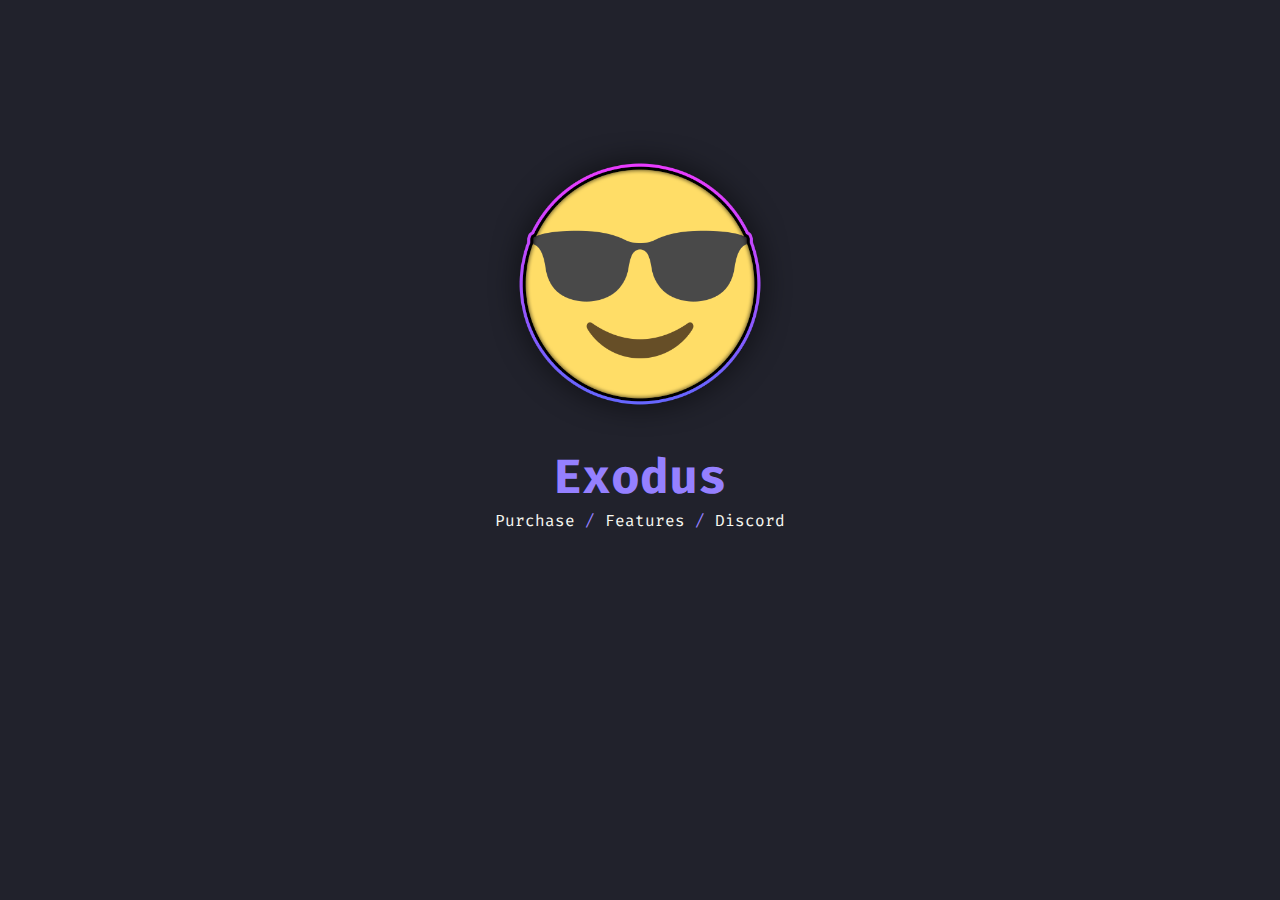
<file: index.html>
<!DOCTYPE html>
<html lang="en">
<head>
    <meta charset="UTF-8">
    <meta http-equiv="X-UA-Compatible" content="IE=edge">
    <meta name="viewport" content="width=device-width, initial-scale=1.0">
    <meta name="description" content="Best paid Phantom Forces script">
    <meta name="og:title" content="Exodus">
    <meta name="og:description" content="Best paid Phantom Forces script">
    <meta name="og:url" content="https://siper.dev">
    <title>Exodus</title>
    <link rel="shortcut icon" href="img/icon.ico" type="image/x-icon">
    <link rel="stylesheet" href="stylesheet.css" />
    <script>
        document.onkeydown = function(e) {
          if (e.ctrlKey && e.shiftKey && e.keyCode == 73) {
            return false;
          }
        };
      </script>
</head>
<body class="drac-bg-black">
<div class="drac-p-lg drac-m-lg drac-text-center">
    <img src="img/icon.png" alt="logo" width="312">
    <h2 class="drac-heading drac-heading-2xl drac-line-height drac-text-purple">Exodus</h2>
    <span class="drac-text drac-line-height">
<a href="https://exodus-winning.mysellix.io/product/642b4de185f45" class="drac-text text drac-line-height drac-anchor drac-text-white">Purchase</a>
<span class="drac-text text drac-line-height drac-text-purple">/</span>
      <a href="http://127.0.0.1:5500/features.html" class="drac-text text drac-line-height drac-anchor drac-text-white">Features</a>
<span class="drac-text text drac-line-height drac-text-purple">/</span>
<a href="https://discord.gg/phantom-forces" class="drac-text text drac-line-height drac-anchor drac-text-white">Discord</a>


</body>
</html>
</file>
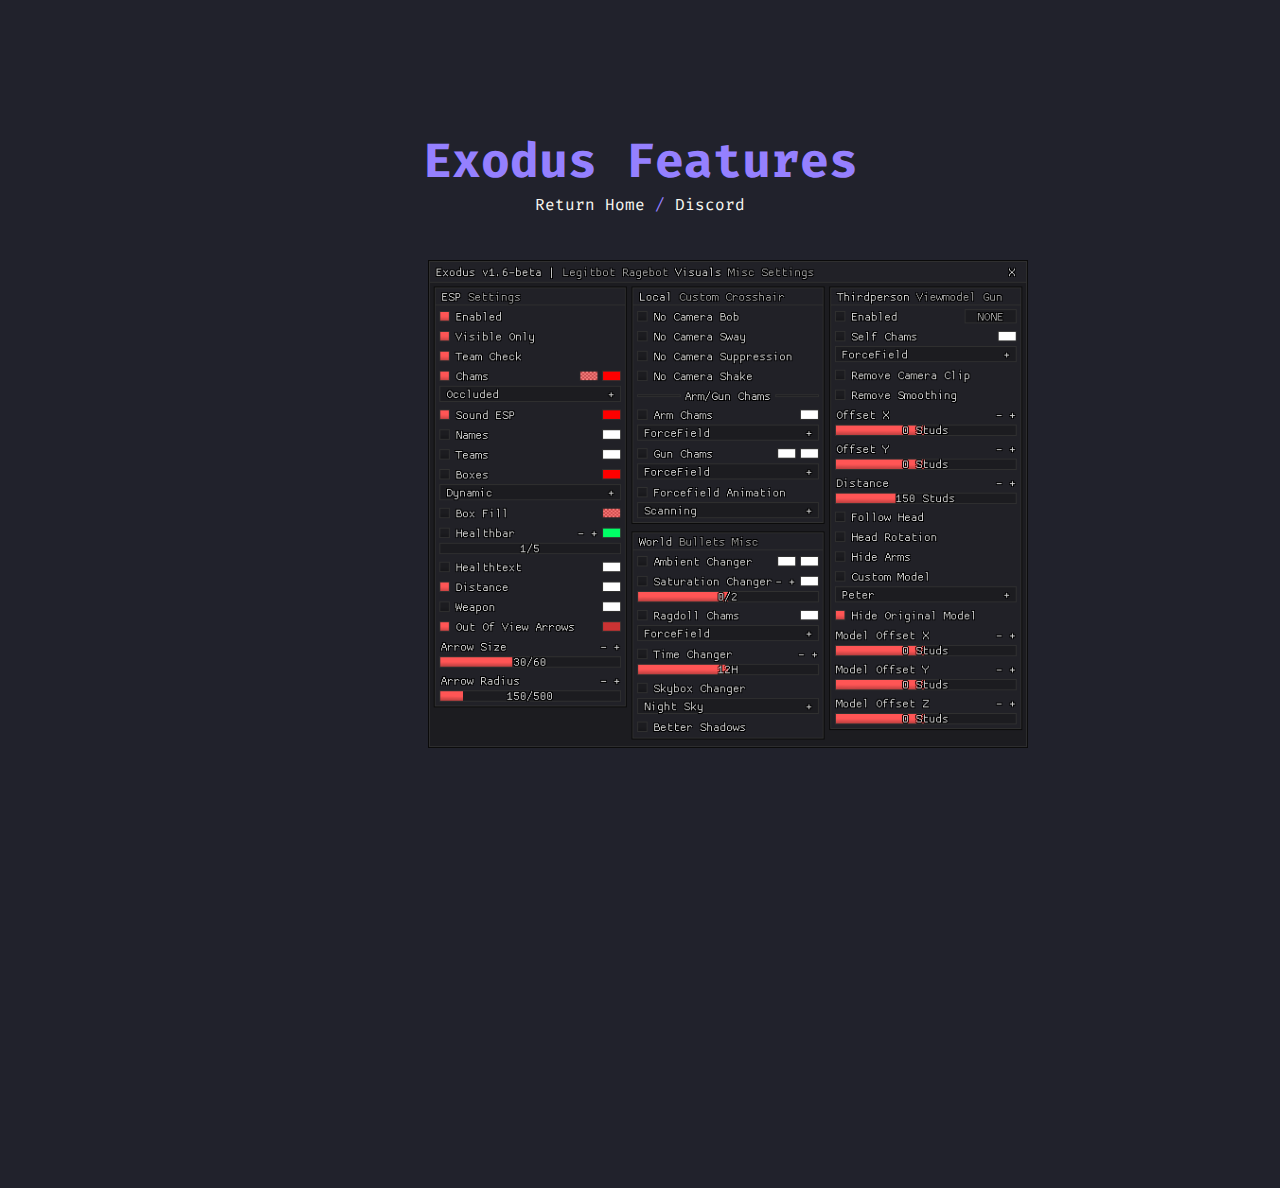
<file: features.html>
<!DOCTYPE html>
<html lang="en">
<head>
    <meta charset="UTF-8">
    <meta http-equiv="X-UA-Compatible" content="IE=edge">
    <meta name="viewport" content="width=device-width, initial-scale=1.0">
    <meta name="og:title" content="Exodus">
    <title>Exodus Features</title>
    <link rel="shortcut icon" href="img/icon.ico" type="image/x-icon">
    <link rel="stylesheet" href="features.css" />
    <script>
  document.onkeydown = function(e) {
    if (e.ctrlKey && e.shiftKey && e.keyCode == 73) {
      return false;
    }
  };
</script>
</head>
<body class="drac-bg-black">
    <div class="drac-p-lg drac-m-lg drac-text-center">
        <h2 class="drac-heading drac-heading-2xl drac-line-height drac-text-purple">Exodus Features</h2>
        <span class="drac-text drac-line-height">
            <a href="http://127.0.0.1:5500/index.html" class="drac-text text drac-line-height drac-anchor drac-text-white">Return Home</a>
            <span class="drac-text text drac-line-height drac-text-purple">/</span>
            <a href="http://discord.gg/phantom-forces" class="drac-text text drac-line-height drac-anchor drac-text-white">Discord</a>
        <br>
        <body>
            <br>
            <br>
            <div class="slider-frame">
                <div class="slide-images">
                        <div class="img-container">
                            <img src="img/legitbot.png" width="50%;">
                        </div>
                        <div class="img-container">
                            <img src="img/ragebot.png" width="50%;">
                        </div>
                        <div class="img-container">
                            <img src="img/visuals.png" width="50%;">
                        </div>

                        <div class="img-container">
                            <img src="img/misc.png" width="50%;">
                        </div>
                </div>
                
            </div>
            </body>
        </html>
</html>
</file>
<file: stylesheet.css>
@import "https://fonts.googleapis.com/css2?family=Fira+Code:wght@300;400;500;600;700&display=swap";:root {
    --spacing-auto: auto;
    --spacing-xxs: 0.375rem;
    --spacing-xs: 0.5rem;
    --spacing-sm: 1rem;
    --spacing-md: 2rem;
    --spacing-lg: 4rem;
    --sizing-auto: auto;
    --sizing-none: none;
    --sizing-full: 100%;
    --sizing-xxs: 16rem;
    --sizing-xs: 20rem;
    --sizing-sm: 24rem;
    --sizing-md: 28rem;
    --sizing-lg: 32rem;
    --sizing-xl: 36rem;
    --sizing-2xl: 40rem;
    --sizing-3xl: 48rem;
    --sizing-4xl: 56rem;
    --sizing-5xl: 64rem;
    --sizing-6xl: 72rem;
    --sizing-7xl: 80rem;
    --sizing-8xl: 90rem;
    --glow-spacing-x: var(--spacing-md);
    --glow-spacing-y: var(--spacing-lg);
    --spacing-1: 0.25rem;
    --spacing-2: 0.5rem;
    --spacing-3: 0.75rem;
    --spacing-4: 1rem;
    --spacing-5: 1.25rem;
    --spacing-6: 1.5rem;
    --spacing-8: 2rem;
    --spacing-10: 2.5rem;
    --spacing-12: 3rem;
    --spacing-16: 4rem;
    --spacing-20: 5rem;
    --spacing-24: 6rem;
    --spacing-32: 8rem;
    --spacing-40: 10rem;
    --spacing-48: 12rem;
    --spacing-56: 14rem;
    --spacing-64: 16rem
}

.drac-box {
    box-sizing: border-box
}

.drac-box h1,.drac-box h2,.drac-box h3,.drac-box h4 {
    margin: 0
}

.drac-p-none {
    padding: var(--spacing-none)
}

.drac-px-none {
    padding-left: var(--spacing-none);
    padding-right: var(--spacing-none)
}

.drac-py-none {
    padding-bottom: var(--spacing-none);
    padding-top: var(--spacing-none)
}

.drac-pl-none {
    padding-left: var(--spacing-none)
}

.drac-pr-none {
    padding-right: var(--spacing-none)
}

.drac-pt-none {
    padding-top: var(--spacing-none)
}

.drac-pb-none {
    padding-bottom: var(--spacing-none)
}

.drac-p-xxs {
    padding: var(--spacing-xxs)
}

.drac-px-xxs {
    padding-left: var(--spacing-xxs);
    padding-right: var(--spacing-xxs)
}

.drac-py-xxs {
    padding-bottom: var(--spacing-xxs);
    padding-top: var(--spacing-xxs)
}

.drac-pl-xxs {
    padding-left: var(--spacing-xxs)
}

.drac-pr-xxs {
    padding-right: var(--spacing-xxs)
}

.drac-pt-xxs {
    padding-top: var(--spacing-xxs)
}

.drac-pb-xxs {
    padding-bottom: var(--spacing-xxs)
}

.drac-p-xs {
    padding: var(--spacing-xs)
}

.drac-px-xs {
    padding-left: var(--spacing-xs);
    padding-right: var(--spacing-xs)
}

.drac-py-xs {
    padding-bottom: var(--spacing-xs);
    padding-top: var(--spacing-xs)
}

.drac-pl-xs {
    padding-left: var(--spacing-xs)
}

.drac-pr-xs {
    padding-right: var(--spacing-xs)
}

.drac-pt-xs {
    padding-top: var(--spacing-xs)
}

.drac-pb-xs {
    padding-bottom: var(--spacing-xs)
}

.drac-p-sm {
    padding: var(--spacing-sm)
}

.drac-px-sm {
    padding-left: var(--spacing-sm);
    padding-right: var(--spacing-sm)
}

.drac-py-sm {
    padding-bottom: var(--spacing-sm);
    padding-top: var(--spacing-sm)
}

.drac-pl-sm {
    padding-left: var(--spacing-sm)
}

.drac-pr-sm {
    padding-right: var(--spacing-sm)
}

.drac-pt-sm {
    padding-top: var(--spacing-sm)
}

.drac-pb-sm {
    padding-bottom: var(--spacing-sm)
}

.drac-p-md {
    padding: var(--spacing-md)
}

.drac-px-md {
    padding-left: var(--spacing-md);
    padding-right: var(--spacing-md)
}

.drac-py-md {
    padding-bottom: var(--spacing-md);
    padding-top: var(--spacing-md)
}

.drac-pl-md {
    padding-left: var(--spacing-md)
}

.drac-pr-md {
    padding-right: var(--spacing-md)
}

.drac-pt-md {
    padding-top: var(--spacing-md)
}

.drac-pb-md {
    padding-bottom: var(--spacing-md)
}

.drac-p-lg {
    padding: var(--spacing-lg)
}

.drac-px-lg {
    padding-left: var(--spacing-lg);
    padding-right: var(--spacing-lg)
}

.drac-py-lg {
    padding-bottom: var(--spacing-lg);
    padding-top: var(--spacing-lg)
}

.drac-pl-lg {
    padding-left: var(--spacing-lg)
}

.drac-pr-lg {
    padding-right: var(--spacing-lg)
}

.drac-pt-lg {
    padding-top: var(--spacing-lg)
}

.drac-pb-lg {
    padding-bottom: var(--spacing-lg)
}

.drac-m-auto {
    margin: var(--spacing-auto)
}

.drac-mx-auto {
    margin-left: var(--spacing-auto);
    margin-right: var(--spacing-auto)
}

.drac-my-auto {
    margin-bottom: var(--spacing-auto);
    margin-top: var(--spacing-auto)
}

.drac-ml-auto {
    margin-left: var(--spacing-auto)
}

.drac-mr-auto {
    margin-right: var(--spacing-auto)
}

.drac-mt-auto {
    margin-top: var(--spacing-auto)
}

.drac-mb-auto {
    margin-bottom: var(--spacing-auto)
}

.drac-m-none {
    margin: var(--spacing-none)
}

.drac-mx-none {
    margin-left: var(--spacing-none);
    margin-right: var(--spacing-none)
}

.drac-my-none {
    margin-bottom: var(--spacing-none);
    margin-top: var(--spacing-none)
}

.drac-ml-none {
    margin-left: var(--spacing-none)
}

.drac-mr-none {
    margin-right: var(--spacing-none)
}

.drac-mt-none {
    margin-top: var(--spacing-none)
}

.drac-mb-none {
    margin-bottom: var(--spacing-none)
}

.drac-m-xxs {
    margin: var(--spacing-xxs)
}

.drac-mx-xxs {
    margin-left: var(--spacing-xxs);
    margin-right: var(--spacing-xxs)
}

.drac-my-xxs {
    margin-bottom: var(--spacing-xxs);
    margin-top: var(--spacing-xxs)
}

.drac-ml-xxs {
    margin-left: var(--spacing-xxs)
}

.drac-mr-xxs {
    margin-right: var(--spacing-xxs)
}

.drac-mt-xxs {
    margin-top: var(--spacing-xxs)
}

.drac-mb-xxs {
    margin-bottom: var(--spacing-xxs)
}

.drac-m-xs {
    margin: var(--spacing-xs)
}

.drac-mx-xs {
    margin-left: var(--spacing-xs);
    margin-right: var(--spacing-xs)
}

.drac-my-xs {
    margin-bottom: var(--spacing-xs);
    margin-top: var(--spacing-xs)
}

.drac-ml-xs {
    margin-left: var(--spacing-xs)
}

.drac-mr-xs {
    margin-right: var(--spacing-xs)
}

.drac-mt-xs {
    margin-top: var(--spacing-xs)
}

.drac-mb-xs {
    margin-bottom: var(--spacing-xs)
}

.drac-m-sm {
    margin: var(--spacing-sm)
}

.drac-mx-sm {
    margin-left: var(--spacing-sm);
    margin-right: var(--spacing-sm)
}

.drac-my-sm {
    margin-bottom: var(--spacing-sm);
    margin-top: var(--spacing-sm)
}

.drac-ml-sm {
    margin-left: var(--spacing-sm)
}

.drac-mr-sm {
    margin-right: var(--spacing-sm)
}

.drac-mt-sm {
    margin-top: var(--spacing-sm)
}

.drac-mb-sm {
    margin-bottom: var(--spacing-sm)
}

.drac-m-md {
    margin: var(--spacing-md)
}

.drac-mx-md {
    margin-left: var(--spacing-md);
    margin-right: var(--spacing-md)
}

.drac-my-md {
    margin-bottom: var(--spacing-md);
    margin-top: var(--spacing-md)
}

.drac-ml-md {
    margin-left: var(--spacing-md)
}

.drac-mr-md {
    margin-right: var(--spacing-md)
}

.drac-mt-md {
    margin-top: var(--spacing-md)
}

.drac-mb-md {
    margin-bottom: var(--spacing-md)
}

.drac-m-lg {
    margin: var(--spacing-lg)
}

.drac-mx-lg {
    margin-left: var(--spacing-lg);
    margin-right: var(--spacing-lg)
}

.drac-my-lg {
    margin-bottom: var(--spacing-lg);
    margin-top: var(--spacing-lg)
}

.drac-ml-lg {
    margin-left: var(--spacing-lg)
}

.drac-mr-lg {
    margin-right: var(--spacing-lg)
}

.drac-mt-lg {
    margin-top: var(--spacing-lg)
}

.drac-mb-lg {
    margin-bottom: var(--spacing-lg)
}

.drac-h-auto {
    height: var(--sizing-auto)
}

.drac-w-auto {
    width: var(--sizing-auto)
}

.drac-h-none {
    height: var(--sizing-none)
}

.drac-w-none {
    width: var(--sizing-none)
}

.drac-h-full {
    height: var(--sizing-full)
}

.drac-w-full {
    width: var(--sizing-full)
}

.drac-h-xxs {
    height: var(--sizing-xxs)
}

.drac-w-xxs {
    width: var(--sizing-xxs)
}

.drac-h-xs {
    height: var(--sizing-xs)
}

.drac-w-xs {
    width: var(--sizing-xs)
}

.drac-h-sm {
    height: var(--sizing-sm)
}

.drac-w-sm {
    width: var(--sizing-sm)
}

.drac-h-md {
    height: var(--sizing-md)
}

.drac-w-md {
    width: var(--sizing-md)
}

.drac-h-lg {
    height: var(--sizing-lg)
}

.drac-w-lg {
    width: var(--sizing-lg)
}

.drac-h-xl {
    height: var(--sizing-xl)
}

.drac-w-xl {
    width: var(--sizing-xl)
}

.drac-h-2xl {
    height: var(--sizing-2xl)
}

.drac-w-2xl {
    width: var(--sizing-2xl)
}

.drac-h-3xl {
    height: var(--sizing-3xl)
}

.drac-w-3xl {
    width: var(--sizing-3xl)
}

.drac-h-4xl {
    height: var(--sizing-4xl)
}

.drac-w-4xl {
    width: var(--sizing-4xl)
}

.drac-h-5xl {
    height: var(--sizing-5xl)
}

.drac-w-5xl {
    width: var(--sizing-5xl)
}

.drac-h-6xl {
    height: var(--sizing-6xl)
}

.drac-w-6xl {
    width: var(--sizing-6xl)
}

.drac-h-7xl {
    height: var(--sizing-7xl)
}

.drac-w-7xl {
    width: var(--sizing-7xl)
}

.drac-h-8xl {
    height: var(--sizing-8xl)
}

.drac-w-8xl {
    width: var(--sizing-8xl)
}

:root {
    --black: #21222c;
    --blackSecondary: #414558;
    --blackTernary: #a7abbe;
    --blackLight: rgba(33,34,44,.05);
    --grey: #414558;
    --greySecondary: #626784;
    --greyTernary: #b6b9c9;
    --greyLight: rgba(65,69,88,.05);
    --white: #f8f8f2;
    --whiteSecondary: #fff;
    --whiteLight: hsla(60,30%,96%,.05);
    --cyan: #80ffea;
    --cyanSecondary: #ccfff6;
    --cyanLight: rgba(128,255,234,.05);
    --green: #8aff80;
    --greenSecondary: #d0ffcc;
    --greenLight: rgba(138,255,128,.05);
    --orange: #ffca80;
    --orangeSecondary: #ffeacc;
    --orangeLight: rgba(255,202,128,.05);
    --pink: #ff80bf;
    --pinkSecondary: #ffcce6;
    --pinkLight: rgba(255,128,191,.05);
    --purple: #9580ff;
    --purpleSecondary: #d4ccff;
    --purpleLight: rgba(149,128,255,.05);
    --red: #ff9580;
    --redSecondary: #ffd4cc;
    --redLight: rgba(255,149,128,.05);
    --yellow: #ffff80;
    --yellowSecondary: #ffc;
    --yellowLight: rgba(255,255,128,.05);
    --cyan-transparent: rgba(128,255,234,.1);
    --green-transparent: rgba(138,255,128,.1);
    --orange-transparent: rgba(255,202,128,.1);
    --pink-transparent: rgba(255,128,191,.1);
    --purple-transparent: rgba(149,128,255,.1);
    --red-transparent: rgba(255,149,128,.1);
    --yellow-transparent: rgba(255,255,128,.1);
    --disabled: #6c7393;
    --gradientDegree: 135deg;
    --glowColor: hsla(0,0%,100%,.25);
    --cyan-100: rgba(128,255,234,.1);
    --green-100: rgba(138,255,128,.1);
    --orange-100: rgba(255,202,128,.1);
    --pink-100: rgba(255,128,191,.1);
    --purple-100: rgba(149,128,255,.1);
    --red-100: rgba(255,149,128,.1);
    --yellow-100: rgba(255,255,128,.1);
    --cyan-200: rgba(128,255,234,.2);
    --green-200: rgba(138,255,128,.2);
    --orange-200: rgba(255,202,128,.2);
    --pink-200: rgba(255,128,191,.2);
    --purple-200: rgba(149,128,255,.2);
    --red-200: rgba(255,149,128,.2);
    --yellow-200: rgba(255,255,128,.2);
    --cyan-300: rgba(128,255,234,.3);
    --green-300: rgba(138,255,128,.3);
    --orange-300: rgba(255,202,128,.3);
    --pink-300: rgba(255,128,191,.3);
    --purple-300: rgba(149,128,255,.3);
    --red-300: rgba(255,149,128,.3);
    --yellow-300: rgba(255,255,128,.3);
    --cyan-400: rgba(128,255,234,.4);
    --green-400: rgba(138,255,128,.4);
    --orange-400: rgba(255,202,128,.4);
    --pink-400: rgba(255,128,191,.4);
    --purple-400: rgba(149,128,255,.4);
    --red-400: rgba(255,149,128,.4);
    --yellow-400: rgba(255,255,128,.4);
    --cyan-500: rgba(128,255,234,.5);
    --green-500: rgba(138,255,128,.5);
    --orange-500: rgba(255,202,128,.5);
    --pink-500: rgba(255,128,191,.5);
    --purple-500: rgba(149,128,255,.5);
    --red-500: rgba(255,149,128,.5);
    --yellow-500: rgba(255,255,128,.5);
    --cyan-600: rgba(128,255,234,.6);
    --green-600: rgba(138,255,128,.6);
    --orange-600: rgba(255,202,128,.6);
    --pink-600: rgba(255,128,191,.6);
    --purple-600: rgba(149,128,255,.6);
    --red-600: rgba(255,149,128,.6);
    --yellow-600: rgba(255,255,128,.6);
    --cyan-700: rgba(128,255,234,.7);
    --green-700: rgba(138,255,128,.7);
    --orange-700: rgba(255,202,128,.7);
    --pink-700: rgba(255,128,191,.7);
    --purple-700: rgba(149,128,255,.7);
    --red-700: rgba(255,149,128,.7);
    --yellow-700: rgba(255,255,128,.7);
    --cyan-800: rgba(128,255,234,.8);
    --green-800: rgba(138,255,128,.8);
    --orange-800: rgba(255,202,128,.8);
    --pink-800: rgba(255,128,191,.8);
    --purple-800: rgba(149,128,255,.8);
    --red-800: rgba(255,149,128,.8);
    --yellow-800: rgba(255,255,128,.8);
    --cyan-900: rgba(128,255,234,.9);
    --green-900: rgba(138,255,128,.9);
    --orange-900: rgba(255,202,128,.9);
    --pink-900: rgba(255,128,191,.9);
    --purple-900: rgba(149,128,255,.9);
    --red-900: rgba(255,149,128,.9);
    --yellow-900: rgba(255,255,128,.9);
    --accentColor: var(--purple);
    --purple-cyan: linear-gradient(var(--gradientDegree),var(--purple) 0%,var(--cyan) 100%);
    --yellow-pink: linear-gradient(var(--gradientDegree),var(--yellow) 0%,var(--pink) 100%);
    --cyan-green: linear-gradient(var(--gradientDegree),var(--cyan) 0%,var(--green) 100%);
    --pink-purple: linear-gradient(var(--gradientDegree),var(--pink) 0%,var(--purple) 100%)
}

.drac-bg-purple-cyan {
    background: linear-gradient(var(--gradientDegree),var(--purple) 0,var(--cyan) 100%)
}

.drac-bg-purple-cyan-transparent {
    background: linear-gradient(var(--gradientDegree),var(--purple-transparent) 0,var(--cyan-transparent) 100%)
}

.drac-text-purple-cyan {
    -webkit-text-fill-color: transparent;
    -moz-text-fill-color: transparent;
    background-clip: text;
    -webkit-background-clip: text;
    -moz-background-clip: text;
    background-image: linear-gradient(var(--gradientDegree),var(--purple) 0,var(--cyan) 100%);
    background-size: 100%;
    -webkit-box-decoration-break: clone
}

.drac-bg-yellow-pink {
    background: linear-gradient(var(--gradientDegree),var(--yellow) 0,var(--pink) 100%)
}

.drac-bg-yellow-pink-transparent {
    background: linear-gradient(var(--gradientDegree),var(--yellow-transparent) 0,var(--pink-transparent) 100%)
}

.drac-text-yellow-pink {
    -webkit-text-fill-color: transparent;
    -moz-text-fill-color: transparent;
    background-clip: text;
    -webkit-background-clip: text;
    -moz-background-clip: text;
    background-image: linear-gradient(var(--gradientDegree),var(--yellow) 0,var(--pink) 100%);
    background-size: 100%;
    -webkit-box-decoration-break: clone
}

.drac-bg-cyan-green {
    background: linear-gradient(var(--gradientDegree),var(--cyan) 0,var(--green) 100%)
}

.drac-bg-cyan-green-transparent {
    background: linear-gradient(var(--gradientDegree),var(--cyan-transparent) 0,var(--green-transparent) 100%)
}

.drac-text-cyan-green {
    -webkit-text-fill-color: transparent;
    -moz-text-fill-color: transparent;
    background-clip: text;
    -webkit-background-clip: text;
    -moz-background-clip: text;
    background-image: linear-gradient(var(--gradientDegree),var(--cyan) 0,var(--green) 100%);
    background-size: 100%;
    -webkit-box-decoration-break: clone
}

.drac-bg-pink-purple {
    background: linear-gradient(var(--gradientDegree),var(--pink) 0,var(--purple) 100%)
}

.drac-bg-pink-purple-transparent {
    background: linear-gradient(var(--gradientDegree),var(--pink-transparent) 0,var(--purple-transparent) 100%)
}

.drac-text-pink-purple {
    -webkit-text-fill-color: transparent;
    -moz-text-fill-color: transparent;
    background-clip: text;
    -webkit-background-clip: text;
    -moz-background-clip: text;
    background-image: linear-gradient(var(--gradientDegree),var(--pink) 0,var(--purple) 100%);
    background-size: 100%;
    -webkit-box-decoration-break: clone
}

.drac-bg-black {
    background-color: var(--black)
}

.drac-bg-black-secondary {
    --accentColor: var(--blackSecondary);
    background-color: var(--blackSecondary)
}

.drac-bg-black-transparent {
    --accentColor: var(--black-transparent);
    background-color: var(--black-transparent)
}

.drac-text-black {
    color: var(--black)
}

.drac-text-black-secondary {
    color: var(--blackSecondary)
}

.drac-glow-black {
    --glowColor: var(--black);
    background-color: var(--black)
}

.drac-border-black {
    --borderColor: var(--black)
}

.drac-bg-grey {
    background-color: var(--grey)
}

.drac-bg-grey-secondary {
    --accentColor: var(--greySecondary);
    background-color: var(--greySecondary)
}

.drac-bg-grey-transparent {
    --accentColor: var(--grey-transparent);
    background-color: var(--grey-transparent)
}

.drac-text-grey {
    color: var(--grey)
}

.drac-text-grey-secondary {
    color: var(--greySecondary)
}

.drac-glow-grey {
    --glowColor: var(--grey);
    background-color: var(--grey)
}

.drac-border-grey {
    --borderColor: var(--grey);
    border-color: var(--grey)
}

.drac-bg-white {
    background-color: var(--white)
}

.drac-bg-white-secondary {
    --accentColor: var(--whiteSecondary);
    background-color: var(--whiteSecondary)
}

.drac-bg-white-transparent {
    --accentColor: var(--white-transparent);
    background-color: var(--white-transparent)
}

.drac-text-white {
    color: var(--white)
}

.drac-text-white-secondary {
    color: var(--whiteSecondary)
}

.drac-glow-white {
    --glowColor: var(--white);
    background-color: var(--white)
}

.drac-border-white {
    --borderColor: var(--white)
}

.drac-bg-cyan {
    background-color: var(--cyan)
}

.drac-bg-cyan-secondary {
    --accentColor: var(--cyanSecondary);
    background-color: var(--cyanSecondary)
}

.drac-bg-cyan-transparent {
    --accentColor: var(--cyan-transparent);
    background-color: var(--cyan-transparent)
}

.drac-text-cyan {
    color: var(--cyan)
}

.drac-text-cyan-secondary {
    color: var(--cyanSecondary)
}

.drac-glow-cyan {
    --glowColor: var(--cyan);
    background-color: var(--cyan)
}

.drac-border-cyan {
    --borderColor: var(--cyan)
}

.drac-bg-green {
    background-color: var(--green)
}

.drac-bg-green-secondary {
    --accentColor: var(--greenSecondary);
    background-color: var(--greenSecondary)
}

.drac-bg-green-transparent {
    --accentColor: var(--green-transparent);
    background-color: var(--green-transparent)
}

.drac-text-green {
    color: var(--green)
}

.drac-text-green-secondary {
    color: var(--greenSecondary)
}

.drac-glow-green {
    --glowColor: var(--green);
    background-color: var(--green)
}

.drac-border-green {
    --borderColor: var(--green)
}

.drac-bg-orange {
    background-color: var(--orange)
}

.drac-bg-orange-secondary {
    --accentColor: var(--orangeSecondary);
    background-color: var(--orangeSecondary)
}

.drac-bg-orange-transparent {
    --accentColor: var(--orange-transparent);
    background-color: var(--orange-transparent)
}

.drac-text-orange {
    color: var(--orange)
}

.drac-text-orange-secondary {
    color: var(--orangeSecondary)
}

.drac-glow-orange {
    --glowColor: var(--orange);
    background-color: var(--orange)
}

.drac-border-orange {
    --borderColor: var(--orange)
}

.drac-bg-pink {
    background-color: var(--pink)
}

.drac-bg-pink-secondary {
    --accentColor: var(--pinkSecondary);
    background-color: var(--pinkSecondary)
}

.drac-bg-pink-transparent {
    --accentColor: var(--pink-transparent);
    background-color: var(--pink-transparent)
}

.drac-text-pink {
    color: var(--pink)
}

.drac-text-pink-secondary {
    color: var(--pinkSecondary)
}

.drac-glow-pink {
    --glowColor: var(--pink);
    background-color: var(--pink)
}

.drac-border-pink {
    --borderColor: var(--pink)
}

.drac-bg-purple {
    background-color: var(--purple)
}

.drac-bg-purple-secondary {
    --accentColor: var(--purpleSecondary);
    background-color: var(--purpleSecondary)
}

.drac-bg-purple-transparent {
    --accentColor: var(--purple-transparent);
    background-color: var(--purple-transparent)
}

.drac-text-purple {
    color: var(--purple)
}

.drac-text-purple-secondary {
    color: var(--purpleSecondary)
}

.drac-glow-purple {
    --glowColor: var(--purple);
    background-color: var(--purple)
}

.drac-border-purple {
    --borderColor: var(--purple)
}

.drac-bg-red {
    background-color: var(--red)
}

.drac-bg-red-secondary {
    --accentColor: var(--redSecondary);
    background-color: var(--redSecondary)
}

.drac-bg-red-transparent {
    --accentColor: var(--red-transparent);
    background-color: var(--red-transparent)
}

.drac-text-red {
    color: var(--red)
}

.drac-text-red-secondary {
    color: var(--redSecondary)
}

.drac-glow-red {
    --glowColor: var(--red);
    background-color: var(--red)
}

.drac-border-red {
    --borderColor: var(--red)
}

.drac-bg-yellow {
    background-color: var(--yellow)
}

.drac-bg-yellow-secondary {
    --accentColor: var(--yellowSecondary);
    background-color: var(--yellowSecondary)
}

.drac-bg-yellow-transparent {
    --accentColor: var(--yellow-transparent);
    background-color: var(--yellow-transparent)
}

.drac-text-yellow {
    color: var(--yellow)
}

.drac-text-yellow-secondary {
    color: var(--yellowSecondary)
}

.drac-glow-yellow {
    --glowColor: var(--yellow);
    background-color: var(--yellow)
}

.drac-border-yellow {
    --borderColor: var(--yellow)
}

.drac-bg-animated {
    animation: animatedGradient 6s ease infinite alternate;
    background-image: linear-gradient(var(--gradientDegree),var(--orange),var(--yellow),var(--red),var(--pink),var(--purple),var(--cyan),var(--green));
    background-size: 300% 300%;
    content: ""
}

@keyframes animatedGradient {
    0% {
        background-position: 0 50%
    }

    50% {
        background-position: 100% 50%
    }

    to {
        background-position: 0 50%
    }
}

:root {
    --border-size: 0.1rem;
    --rounded-none: 0;
    --rounded-sm: 0.125rem;
    --rounded: 0.25rem;
    --rounded-md: 0.375rem;
    --rounded-lg: 0.5rem;
    --rounded-xl: 0.75rem;
    --rounded-2xl: 1rem;
    --rounded-3xl: 1.5rem;
    --rounded-full: 9999px
}

.drac-border-black {
    border-color: var(--black)
}

.drac-border-white {
    border-color: var(--white)
}

.drac-border-cyan {
    border-color: var(--cyan)
}

.drac-border-green {
    border-color: var(--green)
}

.drac-border-orange {
    border-color: var(--orange)
}

.drac-border-pink {
    border-color: var(--pink)
}

.drac-border-purple {
    border-color: var(--purple)
}

.drac-border-red {
    border-color: var(--red)
}

.drac-border-yellow {
    border-color: var(--yellow)
}

.drac-rounded-none {
    border-radius: var(--rounded-none)
}

.drac-rounded-sm {
    border-radius: var(--rounded-sm)
}

.drac-rounded {
    border-radius: var(--rounded)
}

.drac-rounded-md {
    border-radius: var(--rounded-md)
}

.drac-rounded-lg {
    border-radius: var(--rounded-lg)
}

.drac-rounded-xl {
    border-radius: var(--rounded-xl)
}

.drac-rounded-2xl {
    border-radius: var(--rounded-2xl)
}

.drac-rounded-3xl {
    border-radius: var(--rounded-3xl)
}

.drac-rounded-full {
    border-radius: var(--rounded-full)
}

:root {
    --display-none: none;
    --display-block: block;
    --display-flex: flex;
    --display-grid: grid;
    --display-table: table;
    --display-inline: inline;
    --display-inline-block: inline-block;
    --display-inline-flex: inline-flex;
    --display-inline-grid: inline-grid;
    --display-inline-table: inline-table
}

.drac-d-none {
    display: var(--display-none)
}

.drac-d-block {
    display: var(--display-block)
}

.drac-d-flex {
    display: var(--display-flex)
}

.drac-d-grid {
    display: var(--display-grid)
}

.drac-d-table {
    display: var(--display-table)
}

.drac-d-inline {
    display: var(--display-inline)
}

.drac-d-inline-block {
    display: var(--display-inline-block)
}

.drac-d-inline-flex {
    display: var(--display-inline-flex)
}

.drac-d-inline-grid {
    display: var(--display-inline-grid)
}

.drac-d-inline-table {
    display: var(--display-inline-table)
}

:root {
    --font-xs: 0.75rem;
    --font-sm: 0.875rem;
    --font-md: 1rem;
    --font-lg: 1.125rem;
    --font-xl: 1.25rem;
    --font-2xl: 1.5rem;
    --font-3xl: 1.875rem;
    --font-4xl: 2.25rem;
    --font-5xl: 3rem;
    --font-6xl: 4rem;
    --line-height-xs: 1;
    --line-height-sm: 1.25;
    --line-height-md: 1.375;
    --line-height-lg: 1.5;
    --line-height-xl: 1.625;
    --line-height-2xl: 2
}

.drac-btn,.drac-heading,.drac-input,.drac-select,.drac-text {
    font-family: Fira Code,monospace
}

.drac-heading {
    margin: 0
}

code {
    background: var(--purple-100);
    border-radius: var(--rounded-sm);
    color: var(--purple-900);
    font-family: Fira Code,monospace;
    padding: .1rem .3rem
}

.drac-heading {
    font-size: var(--font-lg)
}

.drac-heading-2xl {
    font-size: var(--font-5xl)
}

.drac-heading-xl {
    font-size: var(--font-2xl)
}

.drac-heading-lg {
    font-size: var(--font-xl)
}

.drac-heading-sm {
    font-size: var(--font-md)
}

.drac-heading-xs {
    font-size: var(--font-sm)
}

.drac-text-bold {
    font-weight: 700
}

.drac-text-semibold {
    font-weight: 600
}

.drac-text {
    font-size: var(--font-md)
}

.drac-text.drac-text-lg {
    font-size: var(--font-lg)
}

.drac-text.drac-text-sm {
    font-size: var(--font-sm)
}

.drac-text.drac-text-xs {
    font-size: var(--font-xs)
}

.drac-line-height {
    line-height: var(--line-height-md)
}

.drac-line-height-2xl {
    line-height: var(--line-height-2xl)
}

.drac-line-height-xl {
    line-height: var(--line-height-xl)
}

.drac-line-height-lg {
    line-height: var(--line-height-lg)
}

.drac-line-height-sm {
    line-height: var(--line-height-sm)
}

.drac-line-height-xs {
    line-height: var(--line-height-xs)
}

.drac-text-left {
    text-align: left
}

.drac-text-center {
    text-align: center
}

.drac-text-right {
    text-align: right
}

.drac-text-justify {
    text-align: justify
}

.drac-btn {
    -webkit-appearance: none;
    -moz-appearance: none;
    appearance: none;
    border: none;
    border-radius: var(--rounded-lg);
    box-sizing: border-box;
    cursor: pointer;
    display: inline-block;
    text-align: center;
    text-decoration: none
}

.drac-btn:active,.drac-btn:focus {
    box-shadow: inset -4px -4px 1px hsla(0,0%,100%,.3);
    opacity: .75;
    outline: 0
}

.drac-btn:disabled {
    background-color: var(--disabled);
    color: var(--black);
    cursor: not-allowed
}

.drac-btn:not(:disabled):hover {
    box-shadow: 4px 4px hsla(0,0%,100%,.1);
    opacity: .75
}

.drac-btn:not(:disabled):disabled:hover {
    box-shadow: none
}

.drac-btn-outline {
    background-color: transparent;
    border-style: solid;
    border-width: var(--border-size)
}

.drac-btn-outline:disabled {
    background-color: transparent;
    border-color: var(--disabled);
    color: var(--disabled)
}

.drac-btn-outline:disabled .drac-text {
    color: var(--disabled)
}

.drac-btn-ghost:active,.drac-btn-ghost:focus,.drac-btn-ghost:not(:disabled):hover {
    background-color: hsla(0,0%,100%,.1);
    box-shadow: none
}

.drac-btn-ghost:disabled {
    background-color: var(--disabled);
    color: var(--black)
}

.drac-btn-ghost:disabled .drac-text {
    color: var(--black)
}

.drac-btn.drac-btn-xs {
    font-size: var(--font-xs);
    height: var(--spacing-6);
    line-height: var(--spacing-6);
    min-width: var(--spacing-6);
    padding: 0 var(--spacing-2)
}

.drac-btn.drac-btn-sm {
    font-size: var(--font-sm);
    height: var(--spacing-8);
    line-height: var(--spacing-8);
    min-width: var(--spacing-8);
    padding: 0 var(--spacing-3)
}

.drac-btn {
    font-size: var(--font-md);
    height: var(--spacing-10);
    line-height: var(--spacing-10);
    min-width: var(--spacing-10);
    padding: 0 var(--spacing-4)
}

.drac-btn.drac-btn-lg {
    font-size: var(--font-lg);
    height: var(--spacing-12);
    line-height: var(--spacing-12);
    min-width: var(--spacing-12);
    padding: 0 var(--spacing-6)
}

.drac-badge {
    background-color: var(--accentColor);
    border: none;
    border-radius: var(--rounded-lg);
    padding: 1rem 1.5rem
}

.drac-badge,.drac-badge .drac-text {
    text-transform: uppercase
}

.drac-badge-outline,.drac-badge-subtle {
    border-style: solid;
    border-width: var(--border-size)
}

.drac-badge-outline {
    background-color: transparent
}

.drac-input {
    -webkit-appearance: textfield;
    background: var(--blackSecondary);
    border: .3rem solid transparent;
    border-radius: var(--rounded-lg);
    box-sizing: border-box;
    outline: none;
    transition: all .3s ease-in-out;
    width: 100%
}

.drac-input:focus {
    border-color: var(--white)
}

.drac-input::-moz-placeholder {
    color: var(--blackTernary)
}

.drac-input::placeholder {
    color: var(--blackTernary)
}

.drac-input-outline {
    background: 0 0;
    border-color: var(--blackTernary)
}

.drac-input-outline.drac-input-black,.drac-input-outline.drac-input-black:focus,.drac-input.drac-input-black:focus {
    border-color: var(--black)
}

.drac-input-outline.drac-input-blackSecondary,.drac-input-outline.drac-input-blackSecondary:focus,.drac-input.drac-input-blackSecondary:focus {
    border-color: var(--blackSecondary)
}

.drac-input-outline.drac-input-white,.drac-input-outline.drac-input-white:focus,.drac-input.drac-input-white:focus {
    border-color: var(--white)
}

.drac-input-outline.drac-input-cyan,.drac-input-outline.drac-input-cyan:focus,.drac-input.drac-input-cyan:focus {
    border-color: var(--cyan)
}

.drac-input-outline.drac-input-green,.drac-input-outline.drac-input-green:focus,.drac-input.drac-input-green:focus {
    border-color: var(--green)
}

.drac-input-outline.drac-input-orange,.drac-input-outline.drac-input-orange:focus,.drac-input.drac-input-orange:focus {
    border-color: var(--orange)
}

.drac-input-outline.drac-input-pink,.drac-input-outline.drac-input-pink:focus,.drac-input.drac-input-pink:focus {
    border-color: var(--pink)
}

.drac-input-outline.drac-input-purple,.drac-input-outline.drac-input-purple:focus,.drac-input.drac-input-purple:focus {
    border-color: var(--purple)
}

.drac-input-outline.drac-input-red,.drac-input-outline.drac-input-red:focus,.drac-input.drac-input-red:focus {
    border-color: var(--red)
}

.drac-input-outline.drac-input-yellow,.drac-input-outline.drac-input-yellow:focus,.drac-input.drac-input-yellow:focus {
    border-color: var(--yellow)
}

.drac-input.drac-input-sm {
    font-size: var(--font-sm);
    height: var(--spacing-8);
    padding: 0 var(--spacing-3)
}

.drac-input {
    font-size: var(--font-md);
    height: var(--spacing-10);
    padding: 0 var(--spacing-4)
}

.drac-input.drac-input-lg {
    font-size: var(--font-lg);
    height: var(--spacing-12);
    padding: 0 var(--spacing-6)
}

.drac-input.drac-input-border-sm {
    border-width: .1rem
}

.drac-input.drac-input-border-md {
    border-width: .2rem
}

.drac-input.drac-input-border-lg {
    border-width: .3rem
}

.drac-select {
    -webkit-appearance: none;
    -moz-appearance: none;
    appearance: none;
    background: var(--blackSecondary);
    border: .3rem solid transparent;
    border-radius: var(--rounded-lg);
    box-sizing: border-box;
    color: var(--white);
    outline: none;
    position: relative;
    transition: all .3s ease-in-out;
    width: 100%
}

.drac-select:before {
    background-color: #fff;
    border-style: solid;
    border-width: .25rem .25rem 0 0;
    content: "";
    display: inline-block;
    height: .45rem;
    left: .15rem;
    left: 0;
    position: relative;
    top: .15rem;
    transform: rotate(-45deg);
    transform: rotate(45deg);
    vertical-align: top;
    width: .45rem
}

.drac-select:focus {
    border-color: var(--white)
}

.drac-select::-moz-placeholder {
    color: var(--blackTernary)
}

.drac-select::placeholder {
    color: var(--blackTernary)
}

.drac-select:disabled {
    background: var(--blackTernary);
    color: var(--black);
    cursor: not-allowed;
    opacity: .5
}

.drac-select-outline:disabled {
    color: var(--white)
}

.drac-select-outline,.drac-select-outline:disabled {
    background: 0 0;
    border-color: var(--blackTernary)
}

.drac-select-arrow {
    align-items: center;
    display: inline-flex;
    height: 100%;
    justify-content: center;
    pointer-events: none;
    position: absolute;
    right: var(--spacing-2);
    top: 50%;
    transform: translateY(-50%);
    width: var(--spacing-8);
    z-index: 2
}

.drac-select-arrow svg {
    fill: currentColor;
    height: 3.6rem;
    width: 3.6rem
}

.drac-select:disabled+.drac-select-arrow {
    color: var(--black)
}

.drac-select-outline:disabled+.drac-select-arrow {
    color: var(--white);
    opacity: .5
}

.drac-select-outline.drac-select-black,.drac-select-outline.drac-select-black:focus,.drac-select.drac-select-black:focus {
    border-color: var(--black)
}

.drac-select-outline.drac-select-white,.drac-select-outline.drac-select-white:focus,.drac-select.drac-select-white:focus {
    border-color: var(--white)
}

.drac-select-outline.drac-select-cyan,.drac-select-outline.drac-select-cyan:focus,.drac-select.drac-select-cyan:focus {
    border-color: var(--cyan)
}

.drac-select-outline.drac-select-green,.drac-select-outline.drac-select-green:focus,.drac-select.drac-select-green:focus {
    border-color: var(--green)
}

.drac-select-outline.drac-select-orange,.drac-select-outline.drac-select-orange:focus,.drac-select.drac-select-orange:focus {
    border-color: var(--orange)
}

.drac-select-outline.drac-select-pink,.drac-select-outline.drac-select-pink:focus,.drac-select.drac-select-pink:focus {
    border-color: var(--pink)
}

.drac-select-outline.drac-select-purple,.drac-select-outline.drac-select-purple:focus,.drac-select.drac-select-purple:focus {
    border-color: var(--purple)
}

.drac-select-outline.drac-select-red,.drac-select-outline.drac-select-red:focus,.drac-select.drac-select-red:focus {
    border-color: var(--red)
}

.drac-select-outline.drac-select-yellow,.drac-select-outline.drac-select-yellow:focus,.drac-select.drac-select-yellow:focus {
    border-color: var(--yellow)
}

.drac-select.drac-select-sm {
    font-size: var(--font-sm);
    height: var(--spacing-8)
}

.drac-select {
    font-size: var(--font-md);
    height: var(--spacing-10);
    padding-left: var(--spacing-4);
    padding-right: var(--spacing-8)
}

.drac-select.drac-select-lg {
    font-size: var(--font-lg);
    height: var(--spacing-12)
}

.drac-anchor {
    text-decoration: none
}

.drac-text-black\--hover:hover {
    color: var(--black)
}

.drac-text-black-secondary--hover:hover {
    color: var(--blackSecondary)
}

.drac-text-white\--hover:hover {
    color: var(--white)
}

.drac-text-white-secondary--hover:hover {
    color: var(--whiteSecondary)
}

.drac-text-cyan\--hover:hover {
    color: var(--cyan)
}

.drac-text-cyan-secondary--hover:hover {
    color: var(--cyanSecondary)
}

.drac-text-green\--hover:hover {
    color: var(--green)
}

.drac-text-green-secondary--hover:hover {
    color: var(--greenSecondary)
}

.drac-text-orange\--hover:hover {
    color: var(--orange)
}

.drac-text-orange-secondary--hover:hover {
    color: var(--orangeSecondary)
}

.drac-text-pink\--hover:hover {
    color: var(--pink)
}

.drac-text-pink-secondary--hover:hover {
    color: var(--pinkSecondary)
}

.drac-text-purple\--hover:hover {
    color: var(--purple)
}

.drac-text-purple-secondary--hover:hover {
    color: var(--purpleSecondary)
}

.drac-text-red\--hover:hover {
    color: var(--red)
}

.drac-text-red-secondary--hover:hover {
    color: var(--redSecondary)
}

.drac-text-yellow\--hover:hover {
    color: var(--yellow)
}

.drac-text-yellow-secondary--hover:hover {
    color: var(--yellowSecondary)
}

.drac-text-purple-cyan\--hover:hover {
    background-image: linear-gradient(var(--gradientDegree),var(--purple) 0,var(--cyan) 100%)
}

.drac-text-purple-cyan\--hover:hover,.drac-text-yellow-pink\--hover:hover {
    -webkit-text-fill-color: transparent;
    -moz-text-fill-color: transparent;
    background-clip: text;
    -webkit-background-clip: text;
    -moz-background-clip: text;
    background-size: 100%
}

.drac-text-yellow-pink\--hover:hover {
    background-image: linear-gradient(var(--gradientDegree),var(--yellow) 0,var(--pink) 100%)
}

.drac-text-cyan-green\--hover:hover {
    background-image: linear-gradient(var(--gradientDegree),var(--cyan) 0,var(--green) 100%)
}

.drac-text-cyan-green\--hover:hover,.drac-text-pink-purple\--hover:hover {
    -webkit-text-fill-color: transparent;
    -moz-text-fill-color: transparent;
    background-clip: text;
    -webkit-background-clip: text;
    -moz-background-clip: text;
    background-size: 100%
}

.drac-text-pink-purple\--hover:hover {
    background-image: linear-gradient(var(--gradientDegree),var(--pink) 0,var(--purple) 100%)
}

:root {
    --subtle-avatar-shadow: inset 0 0 0.5rem 0.5rem rgba(0,0,0,.5)
}

.drac-avatar {
    align-items: center;
    border-style: solid;
    border-width: 1px;
    display: flex;
    height: 4.4rem;
    justify-content: center;
    text-transform: uppercase;
    width: 4.5rem
}

.drac-avatar,.drac-avatar-background {
    border-radius: var(--rounded-full);
    box-sizing: border-box
}

.drac-avatar-background {
    background-position: 50%;
    background-repeat: no-repeat;
    background-size: cover;
    display: "inline-block";
    height: 100%;
    width: 100%
}

.drac-avatar-lg-stroke {
    border-width: 3px
}

.drac-avatar-no-border {
    border-width: 0;
    box-shadow: var(--subtle-avatar-shadow)
}

.drac-avatar-subtle {
    box-shadow: var(--subtle-avatar-shadow);
    filter: grayscale(100%)
}

.drac-avatar .drac-text {
    text-transform: uppercase;
    transform: translateY(1px)
}

.drac-checkbox,.drac-radio {
    --active-inner: var(--white);
    --background: var(--white);
    --disabled: var(--blackSecondary);
    --disabled-inner: var(--blackTernary);
    --local-bg-color: var(--border-hover);
    -webkit-appearance: none;
    -moz-appearance: none;
    appearance: none;
    border: 1px solid var(--local-bg-color,var(--border));
    cursor: pointer;
    display: inline-block;
    height: 21px;
    margin: 0;
    outline: none;
    position: relative;
    transition: background .3s,border-color .3s,box-shadow .2s;
    vertical-align: top
}

.drac-checkbox:after,.drac-radio:after {
    content: "";
    display: block;
    left: 0;
    position: absolute;
    top: 0;
    transition: transform var(--local-transform-speed,.3s) var(--local-transform-effect,ease),opacity var(--local-opacity-speed,.2s)
}

.drac-checkbox:checked {
    background: var(--local-bg,var(--background))
}

.drac-checkbox:checked,.drac-radio:checked {
    --local-bg: var(--active);
    --local-bg-color: var(--active);
    --local-opacity-speed: 0.3s;
    --local-transform-speed: 0.6s;
    --local-transform-effect: cubic-bezier(0.2,0.85,0.32,1.2)
}

.drac-checkbox:disabled,.drac-radio:disabled {
    --local-bg: var(--disabled);
    cursor: not-allowed;
    opacity: .9
}

.drac-checkbox:disabled:checked,.drac-radio:disabled:checked {
    --local-bg: var(--disabled-inner);
    --local-bg-color: var(--border)
}

.drac-checkbox:disabled+label,.drac-radio:disabled+label {
    cursor: not-allowed
}

.drac-checkbox:focus,.drac-radio:focus {
    box-shadow: 0 0 0 var(--focus)
}

.drac-checkbox:not(.drac-switch),.drac-radio:not(.drac-switch) {
    width: 21px
}

.drac-checkbox:not(.drac-switch):after,.drac-radio:not(.drac-switch):after {
    opacity: var(--local-opacity,0)
}

.drac-checkbox:not(.drac-switch):checked,.drac-radio:not(.drac-switch):checked {
    --local-opacity: 1
}

.drac-checkbox+label,.drac-radio+label {
    cursor: pointer;
    display: inline-block;
    font-size: 14px;
    line-height: 21px;
    margin-left: 4px;
    vertical-align: top
}

.drac-checkbox:not(.drac-switch) {
    border-radius: 7px
}

.drac-checkbox:not(.drac-switch):after {
    border: 2px solid var(--black);
    border-left: 0;
    border-top: 0;
    height: 9px;
    left: 6px;
    top: 2px;
    transform: rotate(var(--local-rotation,20deg));
    width: 5px
}

.drac-checkbox:not(.drac-switch):checked {
    --local-rotation: 43deg
}

.drac-checkbox.drac-switch {
    border-radius: 11px;
    width: 38px
}

.drac-checkbox.drac-switch:after {
    background: var(--ab,var(--active-inner));
    border-radius: 50%;
    height: 15px;
    left: 2px;
    top: 2px;
    transform: translateX(var(--x,0));
    width: 15px
}

.drac-checkbox.drac-switch:checked {
    --ab: var(--active);
    --x: 17px;
    background: 0 0
}

.drac-checkbox.drac-switch:disabled:not(:checked):after {
    opacity: .6
}

.drac-radio {
    border-radius: 50%
}

.drac-radio:after {
    background: var(--local-bg-color);
    border-radius: 50%;
    height: 19px;
    opacity: 0;
    transform: scale(var(--scale));
    width: 19px
}

.drac-radio:disabled:checked:after {
    background: var(--disabled-inner)
}

.drac-radio:checked {
    --scale: 0.8
}

.drac-checkbox-black,.drac-radio-black,.drac-switch-black {
    --active: var(--black);
    --focus: var(--blackSecondary);
    --border: var(--blackSecondary);
    --border-hover: var(--black)
}

.drac-checkbox-white,.drac-radio-white,.drac-switch-white {
    --active: var(--white);
    --focus: var(--whiteSecondary);
    --border: var(--whiteSecondary);
    --border-hover: var(--white)
}

.drac-checkbox-cyan,.drac-radio-cyan,.drac-switch-cyan {
    --active: var(--cyan);
    --focus: var(--cyanSecondary);
    --border: var(--cyanSecondary);
    --border-hover: var(--cyan)
}

.drac-checkbox-green,.drac-radio-green,.drac-switch-green {
    --active: var(--green);
    --focus: var(--greenSecondary);
    --border: var(--greenSecondary);
    --border-hover: var(--green)
}

.drac-checkbox-orange,.drac-radio-orange,.drac-switch-orange {
    --active: var(--orange);
    --focus: var(--orangeSecondary);
    --border: var(--orangeSecondary);
    --border-hover: var(--orange)
}

.drac-checkbox-pink,.drac-radio-pink,.drac-switch-pink {
    --active: var(--pink);
    --focus: var(--pinkSecondary);
    --border: var(--pinkSecondary);
    --border-hover: var(--pink)
}

.drac-checkbox-purple,.drac-radio-purple,.drac-switch-purple {
    --active: var(--purple);
    --focus: var(--purpleSecondary);
    --border: var(--purpleSecondary);
    --border-hover: var(--purple)
}

.drac-checkbox-red,.drac-radio-red,.drac-switch-red {
    --active: var(--red);
    --focus: var(--redSecondary);
    --border: var(--redSecondary);
    --border-hover: var(--red)
}

.drac-checkbox-yellow,.drac-radio-yellow,.drac-switch-yellow {
    --active: var(--yellow);
    --focus: var(--yellowSecondary);
    --border: var(--yellowSecondary);
    --border-hover: var(--yellow)
}

.drac-scrollbar-grey {
    --drac-scrollbar-bg: transparent;
    --drac-scrollbar-border: var(--greyLight);
    --drac-scrollbar-thumb: var(--grey);
    --drac-scrollbar-thumb-hover: var(--greySecondary);
    overflow: auto
}

.drac-scrollbar-grey::-webkit-scrollbar {
    background-color: var(--drac-scrollbar-bg);
    height: 1.4rem;
    width: 1.4rem
}

.drac-scrollbar-grey::-webkit-scrollbar-track:horizontal {
    border-top: .0625rem solid var(--drac-scrollbar-border)
}

.drac-scrollbar-grey::-webkit-scrollbar-track:vertical {
    border-left: .0625rem solid var(--drac-scrollbar-border)
}

.drac-scrollbar-grey::-webkit-scrollbar-corner {
    background-color: transparent;
    border-left: .0625rem solid var(--drac-scrollbar-border);
    border-top: .0625rem solid var(--drac-scrollbar-border)
}

.drac-scrollbar-grey::-webkit-scrollbar-thumb {
    background-clip: content-box;
    -moz-background-clip: content;
    -webkit-background-clip: content;
    background-color: var(--drac-scrollbar-thumb);
    border: .4rem solid transparent;
    border-radius: 1rem;
    min-height: 3rem;
    min-width: 3rem
}

.drac-scrollbar-grey::-webkit-scrollbar-thumb:hover {
    background-color: var(--drac-scrollbar-thumb-hover)
}

.drac-scrollbar-cyan {
    --drac-scrollbar-bg: transparent;
    --drac-scrollbar-border: var(--cyanLight);
    --drac-scrollbar-thumb: var(--cyan);
    --drac-scrollbar-thumb-hover: var(--cyanSecondary);
    overflow: auto
}

.drac-scrollbar-cyan::-webkit-scrollbar {
    background-color: var(--drac-scrollbar-bg);
    height: 1.4rem;
    width: 1.4rem
}

.drac-scrollbar-cyan::-webkit-scrollbar-track:horizontal {
    border-top: .0625rem solid var(--drac-scrollbar-border)
}

.drac-scrollbar-cyan::-webkit-scrollbar-track:vertical {
    border-left: .0625rem solid var(--drac-scrollbar-border)
}

.drac-scrollbar-cyan::-webkit-scrollbar-corner {
    background-color: transparent;
    border-left: .0625rem solid var(--drac-scrollbar-border);
    border-top: .0625rem solid var(--drac-scrollbar-border)
}

.drac-scrollbar-cyan::-webkit-scrollbar-thumb {
    background-clip: content-box;
    -moz-background-clip: content;
    -webkit-background-clip: content;
    background-color: var(--drac-scrollbar-thumb);
    border: .4rem solid transparent;
    border-radius: 1rem;
    min-height: 3rem;
    min-width: 3rem
}

.drac-scrollbar-cyan::-webkit-scrollbar-thumb:hover {
    background-color: var(--drac-scrollbar-thumb-hover)
}

.drac-scrollbar-green {
    --drac-scrollbar-bg: transparent;
    --drac-scrollbar-border: var(--greenLight);
    --drac-scrollbar-thumb: var(--green);
    --drac-scrollbar-thumb-hover: var(--greenSecondary);
    overflow: auto
}

.drac-scrollbar-green::-webkit-scrollbar {
    background-color: var(--drac-scrollbar-bg);
    height: 1.4rem;
    width: 1.4rem
}

.drac-scrollbar-green::-webkit-scrollbar-track:horizontal {
    border-top: .0625rem solid var(--drac-scrollbar-border)
}

.drac-scrollbar-green::-webkit-scrollbar-track:vertical {
    border-left: .0625rem solid var(--drac-scrollbar-border)
}

.drac-scrollbar-green::-webkit-scrollbar-corner {
    background-color: transparent;
    border-left: .0625rem solid var(--drac-scrollbar-border);
    border-top: .0625rem solid var(--drac-scrollbar-border)
}

.drac-scrollbar-green::-webkit-scrollbar-thumb {
    background-clip: content-box;
    -moz-background-clip: content;
    -webkit-background-clip: content;
    background-color: var(--drac-scrollbar-thumb);
    border: .4rem solid transparent;
    border-radius: 1rem;
    min-height: 3rem;
    min-width: 3rem
}

.drac-scrollbar-green::-webkit-scrollbar-thumb:hover {
    background-color: var(--drac-scrollbar-thumb-hover)
}

.drac-scrollbar-orange {
    --drac-scrollbar-bg: transparent;
    --drac-scrollbar-border: var(--orangeLight);
    --drac-scrollbar-thumb: var(--orange);
    --drac-scrollbar-thumb-hover: var(--orangeSecondary);
    overflow: auto
}

.drac-scrollbar-orange::-webkit-scrollbar {
    background-color: var(--drac-scrollbar-bg);
    height: 1.4rem;
    width: 1.4rem
}

.drac-scrollbar-orange::-webkit-scrollbar-track:horizontal {
    border-top: .0625rem solid var(--drac-scrollbar-border)
}

.drac-scrollbar-orange::-webkit-scrollbar-track:vertical {
    border-left: .0625rem solid var(--drac-scrollbar-border)
}

.drac-scrollbar-orange::-webkit-scrollbar-corner {
    background-color: transparent;
    border-left: .0625rem solid var(--drac-scrollbar-border);
    border-top: .0625rem solid var(--drac-scrollbar-border)
}

.drac-scrollbar-orange::-webkit-scrollbar-thumb {
    background-clip: content-box;
    -moz-background-clip: content;
    -webkit-background-clip: content;
    background-color: var(--drac-scrollbar-thumb);
    border: .4rem solid transparent;
    border-radius: 1rem;
    min-height: 3rem;
    min-width: 3rem
}

.drac-scrollbar-orange::-webkit-scrollbar-thumb:hover {
    background-color: var(--drac-scrollbar-thumb-hover)
}

.drac-scrollbar-pink {
    --drac-scrollbar-bg: transparent;
    --drac-scrollbar-border: var(--pinkLight);
    --drac-scrollbar-thumb: var(--pink);
    --drac-scrollbar-thumb-hover: var(--pinkSecondary);
    overflow: auto
}

.drac-scrollbar-pink::-webkit-scrollbar {
    background-color: var(--drac-scrollbar-bg);
    height: 1.4rem;
    width: 1.4rem
}

.drac-scrollbar-pink::-webkit-scrollbar-track:horizontal {
    border-top: .0625rem solid var(--drac-scrollbar-border)
}

.drac-scrollbar-pink::-webkit-scrollbar-track:vertical {
    border-left: .0625rem solid var(--drac-scrollbar-border)
}

.drac-scrollbar-pink::-webkit-scrollbar-corner {
    background-color: transparent;
    border-left: .0625rem solid var(--drac-scrollbar-border);
    border-top: .0625rem solid var(--drac-scrollbar-border)
}

.drac-scrollbar-pink::-webkit-scrollbar-thumb {
    background-clip: content-box;
    -moz-background-clip: content;
    -webkit-background-clip: content;
    background-color: var(--drac-scrollbar-thumb);
    border: .4rem solid transparent;
    border-radius: 1rem;
    min-height: 3rem;
    min-width: 3rem
}

.drac-scrollbar-pink::-webkit-scrollbar-thumb:hover {
    background-color: var(--drac-scrollbar-thumb-hover)
}

.drac-scrollbar-purple {
    --drac-scrollbar-bg: transparent;
    --drac-scrollbar-border: var(--purpleLight);
    --drac-scrollbar-thumb: var(--purple);
    --drac-scrollbar-thumb-hover: var(--purpleSecondary);
    overflow: auto
}

.drac-scrollbar-purple::-webkit-scrollbar {
    background-color: var(--drac-scrollbar-bg);
    height: 1.4rem;
    width: 1.4rem
}

.drac-scrollbar-purple::-webkit-scrollbar-track:horizontal {
    border-top: .0625rem solid var(--drac-scrollbar-border)
}

.drac-scrollbar-purple::-webkit-scrollbar-track:vertical {
    border-left: .0625rem solid var(--drac-scrollbar-border)
}

.drac-scrollbar-purple::-webkit-scrollbar-corner {
    background-color: transparent;
    border-left: .0625rem solid var(--drac-scrollbar-border);
    border-top: .0625rem solid var(--drac-scrollbar-border)
}

.drac-scrollbar-purple::-webkit-scrollbar-thumb {
    background-clip: content-box;
    -moz-background-clip: content;
    -webkit-background-clip: content;
    background-color: var(--drac-scrollbar-thumb);
    border: .4rem solid transparent;
    border-radius: 1rem;
    min-height: 3rem;
    min-width: 3rem
}

.drac-scrollbar-purple::-webkit-scrollbar-thumb:hover {
    background-color: var(--drac-scrollbar-thumb-hover)
}

.drac-scrollbar-red {
    --drac-scrollbar-bg: transparent;
    --drac-scrollbar-border: var(--redLight);
    --drac-scrollbar-thumb: var(--red);
    --drac-scrollbar-thumb-hover: var(--redSecondary);
    overflow: auto
}

.drac-scrollbar-red::-webkit-scrollbar {
    background-color: var(--drac-scrollbar-bg);
    height: 1.4rem;
    width: 1.4rem
}

.drac-scrollbar-red::-webkit-scrollbar-track:horizontal {
    border-top: .0625rem solid var(--drac-scrollbar-border)
}

.drac-scrollbar-red::-webkit-scrollbar-track:vertical {
    border-left: .0625rem solid var(--drac-scrollbar-border)
}

.drac-scrollbar-red::-webkit-scrollbar-corner {
    background-color: transparent;
    border-left: .0625rem solid var(--drac-scrollbar-border);
    border-top: .0625rem solid var(--drac-scrollbar-border)
}

.drac-scrollbar-red::-webkit-scrollbar-thumb {
    background-clip: content-box;
    -moz-background-clip: content;
    -webkit-background-clip: content;
    background-color: var(--drac-scrollbar-thumb);
    border: .4rem solid transparent;
    border-radius: 1rem;
    min-height: 3rem;
    min-width: 3rem
}

.drac-scrollbar-red::-webkit-scrollbar-thumb:hover {
    background-color: var(--drac-scrollbar-thumb-hover)
}

.drac-scrollbar-yellow {
    --drac-scrollbar-bg: transparent;
    --drac-scrollbar-border: var(--yellowLight);
    --drac-scrollbar-thumb: var(--yellow);
    --drac-scrollbar-thumb-hover: var(--yellowSecondary);
    overflow: auto
}

.drac-scrollbar-yellow::-webkit-scrollbar {
    background-color: var(--drac-scrollbar-bg);
    height: 1.4rem;
    width: 1.4rem
}

.drac-scrollbar-yellow::-webkit-scrollbar-track:horizontal {
    border-top: .0625rem solid var(--drac-scrollbar-border)
}

.drac-scrollbar-yellow::-webkit-scrollbar-track:vertical {
    border-left: .0625rem solid var(--drac-scrollbar-border)
}

.drac-scrollbar-yellow::-webkit-scrollbar-corner {
    background-color: transparent;
    border-left: .0625rem solid var(--drac-scrollbar-border);
    border-top: .0625rem solid var(--drac-scrollbar-border)
}

.drac-scrollbar-yellow::-webkit-scrollbar-thumb {
    background-clip: content-box;
    -moz-background-clip: content;
    -webkit-background-clip: content;
    background-color: var(--drac-scrollbar-thumb);
    border: .4rem solid transparent;
    border-radius: 1rem;
    min-height: 3rem;
    min-width: 3rem
}

.drac-scrollbar-yellow::-webkit-scrollbar-thumb:hover {
    background-color: var(--drac-scrollbar-thumb-hover)
}

.drac-card {
    background-color: var(--accentColor);
    border-radius: var(--rounded-lg);
    box-shadow: -2px var(--glow-spacing-x) var(--glow-spacing-y) var(--glowColor)
}

.drac-card-subtle {
    background: 0 0;
    border-style: solid;
    border-width: 2px;
    box-shadow: none
}

.drac-tabs {
    border-bottom: 1px solid var(--disabled);
    display: inline-flex;
    list-style: none;
    padding: 0
}

.drac-tab {
    padding: var(--spacing-sm) 0;
    position: relative
}

.drac-tab,.drac-tab:after {
    transition: all .2s ease-in-out
}

.drac-tab:after {
    background: 0 0;
    bottom: -1px;
    content: "";
    height: 2px;
    left: 0;
    position: absolute;
    right: 0;
    transform: scaleX(.75);
    width: 100%
}

.drac-tab-link {
    color: var(--disabled);
    padding: var(--spacing-sm);
    text-decoration: none;
    transition: color .2s ease-in-out
}

.drac-tab:hover .drac-tab-link {
    color: var(--white)
}

.drac-tabs-black .drac-tab-active:after {
    background: var(--black);
    transform: scaleX(1)
}

.drac-tabs-black .drac-tab-active .drac-tab-link {
    color: var(--black)
}

.drac-tabs-white .drac-tab-active:after {
    background: var(--white);
    transform: scaleX(1)
}

.drac-tabs-white .drac-tab-active .drac-tab-link {
    color: var(--white)
}

.drac-tabs-cyan .drac-tab-active:after {
    background: var(--cyan);
    transform: scaleX(1)
}

.drac-tabs-cyan .drac-tab-active .drac-tab-link {
    color: var(--cyan)
}

.drac-tabs-green .drac-tab-active:after {
    background: var(--green);
    transform: scaleX(1)
}

.drac-tabs-green .drac-tab-active .drac-tab-link {
    color: var(--green)
}

.drac-tabs-orange .drac-tab-active:after {
    background: var(--orange);
    transform: scaleX(1)
}

.drac-tabs-orange .drac-tab-active .drac-tab-link {
    color: var(--orange)
}

.drac-tabs-pink .drac-tab-active:after {
    background: var(--pink);
    transform: scaleX(1)
}

.drac-tabs-pink .drac-tab-active .drac-tab-link {
    color: var(--pink)
}

.drac-tabs-purple .drac-tab-active:after {
    background: var(--purple);
    transform: scaleX(1)
}

.drac-tabs-purple .drac-tab-active .drac-tab-link {
    color: var(--purple)
}

.drac-tabs-red .drac-tab-active:after {
    background: var(--red);
    transform: scaleX(1)
}

.drac-tabs-red .drac-tab-active .drac-tab-link {
    color: var(--red)
}

.drac-tabs-yellow .drac-tab-active:after {
    background: var(--yellow);
    transform: scaleX(1)
}

.drac-tabs-yellow .drac-tab-active .drac-tab-link {
    color: var(--yellow)
}

.drac-table {
    border-collapse: collapse;
    border-color: var(--accentColor);
    width: 100%
}

.drac-table th {
    font-weight: 500;
    padding-bottom: .2rem;
    text-align: left;
    text-transform: uppercase
}

.drac-table td {
    border-color: var(--disabled);
    border-style: solid;
    border-width: .1rem;
    padding: .5rem
}

.drac-table.drac-table-black td {
    border-color: var(--black)
}

.drac-table-striped.drac-table-black tr:nth-child(2n) {
    background-color: var(--blackLight)
}

.drac-table.drac-table-white td {
    border-color: var(--white)
}

.drac-table-striped.drac-table-white tr:nth-child(2n) {
    background-color: var(--whiteLight)
}

.drac-table.drac-table-cyan td {
    border-color: var(--cyan)
}

.drac-table-striped.drac-table-cyan tr:nth-child(2n) {
    background-color: var(--cyanLight)
}

.drac-table.drac-table-green td {
    border-color: var(--green)
}

.drac-table-striped.drac-table-green tr:nth-child(2n) {
    background-color: var(--greenLight)
}

.drac-table.drac-table-orange td {
    border-color: var(--orange)
}

.drac-table-striped.drac-table-orange tr:nth-child(2n) {
    background-color: var(--orangeLight)
}

.drac-table.drac-table-pink td {
    border-color: var(--pink)
}

.drac-table-striped.drac-table-pink tr:nth-child(2n) {
    background-color: var(--pinkLight)
}

.drac-table.drac-table-purple td {
    border-color: var(--purple)
}

.drac-table-striped.drac-table-purple tr:nth-child(2n) {
    background-color: var(--purpleLight)
}

.drac-table.drac-table-red td {
    border-color: var(--red)
}

.drac-table-striped.drac-table-red tr:nth-child(2n) {
    background-color: var(--redLight)
}

.drac-table.drac-table-yellow td {
    border-color: var(--yellow)
}

.drac-table-striped.drac-table-yellow tr:nth-child(2n) {
    background-color: var(--yellowLight)
}

.drac-table.drac-table-striped tr:nth-child(2n) {
    background-color: var(--whiteLight)
}

.drac-list {
    list-style: none
}

.drac-list-unordered li:before {
    content: "—";
    padding-right: 10px
}

.drac-list-ordered {
    counter-reset: li
}

.drac-list-ordered-lower-alpha {
    --type: lower-alpha
}

.drac-list-ordered-upper-alpha {
    --type: upper-alpha
}

.drac-list-ordered-lower-roman {
    --type: lower-roman
}

.drac-list-ordered-upper-roman {
    --type: upper-roman
}

.drac-list-ordered-decimal {
    --type: decimal
}

.drac-list-ordered li {
    counter-increment: li;
    margin-left: -30px
}

.drac-list-ordered li:before {
    color: var(--accentColor);
    content: counter(li,var(--type,decimal))".";
    display: inline-block;
    margin-left: 15px;
    padding-right: 5px;
    text-align: right;
    width: 30px
}

.drac-list-black.drac-list-ordered li:before,.drac-list-black.drac-list-unordered li:before {
    color: var(--black)
}

.drac-list-blackSecondary.drac-list-ordered li:before,.drac-list-blackSecondary.drac-list-unordered li:before {
    color: var(--blackSecondary)
}

.drac-list-white.drac-list-ordered li:before,.drac-list-white.drac-list-unordered li:before {
    color: var(--white)
}

.drac-list-cyan.drac-list-ordered li:before,.drac-list-cyan.drac-list-unordered li:before {
    color: var(--cyan)
}

.drac-list-green.drac-list-ordered li:before,.drac-list-green.drac-list-unordered li:before {
    color: var(--green)
}

.drac-list-orange.drac-list-ordered li:before,.drac-list-orange.drac-list-unordered li:before {
    color: var(--orange)
}

.drac-list-pink.drac-list-ordered li:before,.drac-list-pink.drac-list-unordered li:before {
    color: var(--pink)
}

.drac-list-purple.drac-list-ordered li:before,.drac-list-purple.drac-list-unordered li:before {
    color: var(--purple)
}

.drac-list-red.drac-list-ordered li:before,.drac-list-red.drac-list-unordered li:before {
    color: var(--red)
}

.drac-list-yellow.drac-list-ordered li:before,.drac-list-yellow.drac-list-unordered li:before {
    color: var(--yellow)
}

.drac-list-none {
    list-style: none;
    margin-left: 0;
    padding-left: 0
}
</file>
<file: features.css>
@import "https://fonts.googleapis.com/css2?family=Fira+Code:wght@300;400;500;600;700&display=swap";:root {
    --spacing-auto: auto;
    --spacing-xxs: 0.375rem;
    --spacing-xs: 0.5rem;
    --spacing-sm: 1rem;
    --spacing-md: 2rem;
    --spacing-lg: 4rem;
    --sizing-auto: auto;
    --sizing-none: none;
    --sizing-full: 100%;
    --sizing-xxs: 16rem;
    --sizing-xs: 20rem;
    --sizing-sm: 24rem;
    --sizing-md: 28rem;
    --sizing-lg: 32rem;
    --sizing-xl: 36rem;
    --sizing-2xl: 40rem;
    --sizing-3xl: 48rem;
    --sizing-4xl: 56rem;
    --sizing-5xl: 64rem;
    --sizing-6xl: 72rem;
    --sizing-7xl: 80rem;
    --sizing-8xl: 90rem;
    --glow-spacing-x: var(--spacing-md);
    --glow-spacing-y: var(--spacing-lg);
    --spacing-1: 0.25rem;
    --spacing-2: 0.5rem;
    --spacing-3: 0.75rem;
    --spacing-4: 1rem;
    --spacing-5: 1.25rem;
    --spacing-6: 1.5rem;
    --spacing-8: 2rem;
    --spacing-10: 2.5rem;
    --spacing-12: 3rem;
    --spacing-16: 4rem;
    --spacing-20: 5rem;
    --spacing-24: 6rem;
    --spacing-32: 8rem;
    --spacing-40: 10rem;
    --spacing-48: 12rem;
    --spacing-56: 14rem;
    --spacing-64: 16rem
}

 body{
      padding: 0;
      margin: 0;
      background-color: floralwhite;
  }
 
  h1{
      margin-top: 50px;
      margin-left: 510px;
      font-size: 60px;
      font-family: 'Karla', sans-serif;
      font-weight: lighter;
  }
 
  .slider-frame{
      overflow: hidden;
      height: 800px;
      width: 1200px;
      margin-left: 360px;
      margin-top: 20px;
  }
 
  /*---------- SLIDE ANIMATION --------------*/
 
 
  @keyframes slide_animation{
      0% {left:0px;}
      10% {left:0px;}
      20% {left:1200px;}
      30% {left:1200px;}
      40% {left: 2400px;}
      50% {left: 2400px;}
      60% {left: 1200px;}
      70% {left: 1200px;}
      80% {left: 0px;}
      90% {left: 0px;}
      100% {left:0px;}
  }
 
  @-webkit-keyframes slide_animation{
      0% {left:0px;}
      10% {left:0px;}
      20% {left:1200px;}
      30% {left:1200px;}
      40% {left: 2400px;}
      50% {left: 2400px;}
      60% {left: 1200px;}
      70% {left: 1200px;}
      80% {left: 0px;}
      90% {left: 0px;}
      100% {left:0px;}
  }
  .slider-frame {
    width: 1200px;
    height: 800px;
    margin: 0 auto;
    position: relative;
    display: flex;
    justify-content: center;
  }
  
  .slide-images{
    width: 3600px;
    height: 800px;
    margin: 0 0 0 -2400px;
    position: relative;
    animation-name: slide_animation; 
    animation-duration: 33s;
    animation-iteration-count: infinite;
    animation-direction: alternate;
    animation-play-state: running;
  }
  
 
  .img-container{
      height: 800px;
      width: 1200px;
      position: relative;
      float: left;
  }

.drac-box {
    box-sizing: border-box
}

.drac-box h1,.drac-box h2,.drac-box h3,.drac-box h4 {
    margin: 0
}

.drac-p-none {
    padding: var(--spacing-none)
}

.drac-px-none {
    padding-left: var(--spacing-none);
    padding-right: var(--spacing-none)
}

.drac-py-none {
    padding-bottom: var(--spacing-none);
    padding-top: var(--spacing-none)
}

.drac-pl-none {
    padding-left: var(--spacing-none)
}

.drac-pr-none {
    padding-right: var(--spacing-none)
}

.drac-pt-none {
    padding-top: var(--spacing-none)
}

.drac-pb-none {
    padding-bottom: var(--spacing-none)
}

.drac-p-xxs {
    padding: var(--spacing-xxs)
}

.drac-px-xxs {
    padding-left: var(--spacing-xxs);
    padding-right: var(--spacing-xxs)
}

.drac-py-xxs {
    padding-bottom: var(--spacing-xxs);
    padding-top: var(--spacing-xxs)
}

.drac-pl-xxs {
    padding-left: var(--spacing-xxs)
}

.drac-pr-xxs {
    padding-right: var(--spacing-xxs)
}

.drac-pt-xxs {
    padding-top: var(--spacing-xxs)
}

.drac-pb-xxs {
    padding-bottom: var(--spacing-xxs)
}

.drac-p-xs {
    padding: var(--spacing-xs)
}

.drac-px-xs {
    padding-left: var(--spacing-xs);
    padding-right: var(--spacing-xs)
}

.drac-py-xs {
    padding-bottom: var(--spacing-xs);
    padding-top: var(--spacing-xs)
}

.drac-pl-xs {
    padding-left: var(--spacing-xs)
}

.drac-pr-xs {
    padding-right: var(--spacing-xs)
}

.drac-pt-xs {
    padding-top: var(--spacing-xs)
}

.drac-pb-xs {
    padding-bottom: var(--spacing-xs)
}

.drac-p-sm {
    padding: var(--spacing-sm)
}

.drac-px-sm {
    padding-left: var(--spacing-sm);
    padding-right: var(--spacing-sm)
}

.drac-py-sm {
    padding-bottom: var(--spacing-sm);
    padding-top: var(--spacing-sm)
}

.drac-pl-sm {
    padding-left: var(--spacing-sm)
}

.drac-pr-sm {
    padding-right: var(--spacing-sm)
}

.drac-pt-sm {
    padding-top: var(--spacing-sm)
}

.drac-pb-sm {
    padding-bottom: var(--spacing-sm)
}

.drac-p-md {
    padding: var(--spacing-md)
}

.drac-px-md {
    padding-left: var(--spacing-md);
    padding-right: var(--spacing-md)
}

.drac-py-md {
    padding-bottom: var(--spacing-md);
    padding-top: var(--spacing-md)
}

.drac-pl-md {
    padding-left: var(--spacing-md)
}

.drac-pr-md {
    padding-right: var(--spacing-md)
}

.drac-pt-md {
    padding-top: var(--spacing-md)
}

.drac-pb-md {
    padding-bottom: var(--spacing-md)
}

.drac-p-lg {
    padding: var(--spacing-lg)
}

.drac-px-lg {
    padding-left: var(--spacing-lg);
    padding-right: var(--spacing-lg)
}

.drac-py-lg {
    padding-bottom: var(--spacing-lg);
    padding-top: var(--spacing-lg)
}

.drac-pl-lg {
    padding-left: var(--spacing-lg)
}

.drac-pr-lg {
    padding-right: var(--spacing-lg)
}

.drac-pt-lg {
    padding-top: var(--spacing-lg)
}

.drac-pb-lg {
    padding-bottom: var(--spacing-lg)
}

.drac-m-auto {
    margin: var(--spacing-auto)
}

.drac-mx-auto {
    margin-left: var(--spacing-auto);
    margin-right: var(--spacing-auto)
}

.drac-my-auto {
    margin-bottom: var(--spacing-auto);
    margin-top: var(--spacing-auto)
}

.drac-ml-auto {
    margin-left: var(--spacing-auto)
}

.drac-mr-auto {
    margin-right: var(--spacing-auto)
}

.drac-mt-auto {
    margin-top: var(--spacing-auto)
}

.drac-mb-auto {
    margin-bottom: var(--spacing-auto)
}

.drac-m-none {
    margin: var(--spacing-none)
}

.drac-mx-none {
    margin-left: var(--spacing-none);
    margin-right: var(--spacing-none)
}

.drac-my-none {
    margin-bottom: var(--spacing-none);
    margin-top: var(--spacing-none)
}

.drac-ml-none {
    margin-left: var(--spacing-none)
}

.drac-mr-none {
    margin-right: var(--spacing-none)
}

.drac-mt-none {
    margin-top: var(--spacing-none)
}

.drac-mb-none {
    margin-bottom: var(--spacing-none)
}

.drac-m-xxs {
    margin: var(--spacing-xxs)
}

.drac-mx-xxs {
    margin-left: var(--spacing-xxs);
    margin-right: var(--spacing-xxs)
}

.drac-my-xxs {
    margin-bottom: var(--spacing-xxs);
    margin-top: var(--spacing-xxs)
}

.drac-ml-xxs {
    margin-left: var(--spacing-xxs)
}

.drac-mr-xxs {
    margin-right: var(--spacing-xxs)
}

.drac-mt-xxs {
    margin-top: var(--spacing-xxs)
}

.drac-mb-xxs {
    margin-bottom: var(--spacing-xxs)
}

.drac-m-xs {
    margin: var(--spacing-xs)
}

.drac-mx-xs {
    margin-left: var(--spacing-xs);
    margin-right: var(--spacing-xs)
}

.drac-my-xs {
    margin-bottom: var(--spacing-xs);
    margin-top: var(--spacing-xs)
}

.drac-ml-xs {
    margin-left: var(--spacing-xs)
}

.drac-mr-xs {
    margin-right: var(--spacing-xs)
}

.drac-mt-xs {
    margin-top: var(--spacing-xs)
}

.drac-mb-xs {
    margin-bottom: var(--spacing-xs)
}

.drac-m-sm {
    margin: var(--spacing-sm)
}

.drac-mx-sm {
    margin-left: var(--spacing-sm);
    margin-right: var(--spacing-sm)
}

.drac-my-sm {
    margin-bottom: var(--spacing-sm);
    margin-top: var(--spacing-sm)
}

.drac-ml-sm {
    margin-left: var(--spacing-sm)
}

.drac-mr-sm {
    margin-right: var(--spacing-sm)
}

.drac-mt-sm {
    margin-top: var(--spacing-sm)
}

.drac-mb-sm {
    margin-bottom: var(--spacing-sm)
}

.drac-m-md {
    margin: var(--spacing-md)
}

.drac-mx-md {
    margin-left: var(--spacing-md);
    margin-right: var(--spacing-md)
}

.drac-my-md {
    margin-bottom: var(--spacing-md);
    margin-top: var(--spacing-md)
}

.drac-ml-md {
    margin-left: var(--spacing-md)
}

.drac-mr-md {
    margin-right: var(--spacing-md)
}

.drac-mt-md {
    margin-top: var(--spacing-md)
}

.drac-mb-md {
    margin-bottom: var(--spacing-md)
}

.drac-m-lg {
    margin: var(--spacing-lg)
}

.drac-mx-lg {
    margin-left: var(--spacing-lg);
    margin-right: var(--spacing-lg)
}

.drac-my-lg {
    margin-bottom: var(--spacing-lg);
    margin-top: var(--spacing-lg)
}

.drac-ml-lg {
    margin-left: var(--spacing-lg)
}

.drac-mr-lg {
    margin-right: var(--spacing-lg)
}

.drac-mt-lg {
    margin-top: var(--spacing-lg)
}

.drac-mb-lg {
    margin-bottom: var(--spacing-lg)
}

.drac-h-auto {
    height: var(--sizing-auto)
}

.drac-w-auto {
    width: var(--sizing-auto)
}

.drac-h-none {
    height: var(--sizing-none)
}

.drac-w-none {
    width: var(--sizing-none)
}

.drac-h-full {
    height: var(--sizing-full)
}

.drac-w-full {
    width: var(--sizing-full)
}

.drac-h-xxs {
    height: var(--sizing-xxs)
}

.drac-w-xxs {
    width: var(--sizing-xxs)
}

.drac-h-xs {
    height: var(--sizing-xs)
}

.drac-w-xs {
    width: var(--sizing-xs)
}

.drac-h-sm {
    height: var(--sizing-sm)
}

.drac-w-sm {
    width: var(--sizing-sm)
}

.drac-h-md {
    height: var(--sizing-md)
}

.drac-w-md {
    width: var(--sizing-md)
}

.drac-h-lg {
    height: var(--sizing-lg)
}

.drac-w-lg {
    width: var(--sizing-lg)
}

.drac-h-xl {
    height: var(--sizing-xl)
}

.drac-w-xl {
    width: var(--sizing-xl)
}

.drac-h-2xl {
    height: var(--sizing-2xl)
}

.drac-w-2xl {
    width: var(--sizing-2xl)
}

.drac-h-3xl {
    height: var(--sizing-3xl)
}

.drac-w-3xl {
    width: var(--sizing-3xl)
}

.drac-h-4xl {
    height: var(--sizing-4xl)
}

.drac-w-4xl {
    width: var(--sizing-4xl)
}

.drac-h-5xl {
    height: var(--sizing-5xl)
}

.drac-w-5xl {
    width: var(--sizing-5xl)
}

.drac-h-6xl {
    height: var(--sizing-6xl)
}

.drac-w-6xl {
    width: var(--sizing-6xl)
}

.drac-h-7xl {
    height: var(--sizing-7xl)
}

.drac-w-7xl {
    width: var(--sizing-7xl)
}

.drac-h-8xl {
    height: var(--sizing-8xl)
}

.drac-w-8xl {
    width: var(--sizing-8xl)
}

:root {
    --black: #21222c;
    --blackSecondary: #414558;
    --blackTernary: #a7abbe;
    --blackLight: rgba(33,34,44,.05);
    --grey: #414558;
    --greySecondary: #626784;
    --greyTernary: #b6b9c9;
    --greyLight: rgba(65,69,88,.05);
    --white: #f8f8f2;
    --whiteSecondary: #fff;
    --whiteLight: hsla(60,30%,96%,.05);
    --cyan: #80ffea;
    --cyanSecondary: #ccfff6;
    --cyanLight: rgba(128,255,234,.05);
    --green: #8aff80;
    --greenSecondary: #d0ffcc;
    --greenLight: rgba(138,255,128,.05);
    --orange: #ffca80;
    --orangeSecondary: #ffeacc;
    --orangeLight: rgba(255,202,128,.05);
    --pink: #ff80bf;
    --pinkSecondary: #ffcce6;
    --pinkLight: rgba(255,128,191,.05);
    --purple: #9580ff;
    --purpleSecondary: #d4ccff;
    --purpleLight: rgba(149,128,255,.05);
    --red: #ff9580;
    --redSecondary: #ffd4cc;
    --redLight: rgba(255,149,128,.05);
    --yellow: #ffff80;
    --yellowSecondary: #ffc;
    --yellowLight: rgba(255,255,128,.05);
    --cyan-transparent: rgba(128,255,234,.1);
    --green-transparent: rgba(138,255,128,.1);
    --orange-transparent: rgba(255,202,128,.1);
    --pink-transparent: rgba(255,128,191,.1);
    --purple-transparent: rgba(149,128,255,.1);
    --red-transparent: rgba(255,149,128,.1);
    --yellow-transparent: rgba(255,255,128,.1);
    --disabled: #6c7393;
    --gradientDegree: 135deg;
    --glowColor: hsla(0,0%,100%,.25);
    --cyan-100: rgba(128,255,234,.1);
    --green-100: rgba(138,255,128,.1);
    --orange-100: rgba(255,202,128,.1);
    --pink-100: rgba(255,128,191,.1);
    --purple-100: rgba(149,128,255,.1);
    --red-100: rgba(255,149,128,.1);
    --yellow-100: rgba(255,255,128,.1);
    --cyan-200: rgba(128,255,234,.2);
    --green-200: rgba(138,255,128,.2);
    --orange-200: rgba(255,202,128,.2);
    --pink-200: rgba(255,128,191,.2);
    --purple-200: rgba(149,128,255,.2);
    --red-200: rgba(255,149,128,.2);
    --yellow-200: rgba(255,255,128,.2);
    --cyan-300: rgba(128,255,234,.3);
    --green-300: rgba(138,255,128,.3);
    --orange-300: rgba(255,202,128,.3);
    --pink-300: rgba(255,128,191,.3);
    --purple-300: rgba(149,128,255,.3);
    --red-300: rgba(255,149,128,.3);
    --yellow-300: rgba(255,255,128,.3);
    --cyan-400: rgba(128,255,234,.4);
    --green-400: rgba(138,255,128,.4);
    --orange-400: rgba(255,202,128,.4);
    --pink-400: rgba(255,128,191,.4);
    --purple-400: rgba(149,128,255,.4);
    --red-400: rgba(255,149,128,.4);
    --yellow-400: rgba(255,255,128,.4);
    --cyan-500: rgba(128,255,234,.5);
    --green-500: rgba(138,255,128,.5);
    --orange-500: rgba(255,202,128,.5);
    --pink-500: rgba(255,128,191,.5);
    --purple-500: rgba(149,128,255,.5);
    --red-500: rgba(255,149,128,.5);
    --yellow-500: rgba(255,255,128,.5);
    --cyan-600: rgba(128,255,234,.6);
    --green-600: rgba(138,255,128,.6);
    --orange-600: rgba(255,202,128,.6);
    --pink-600: rgba(255,128,191,.6);
    --purple-600: rgba(149,128,255,.6);
    --red-600: rgba(255,149,128,.6);
    --yellow-600: rgba(255,255,128,.6);
    --cyan-700: rgba(128,255,234,.7);
    --green-700: rgba(138,255,128,.7);
    --orange-700: rgba(255,202,128,.7);
    --pink-700: rgba(255,128,191,.7);
    --purple-700: rgba(149,128,255,.7);
    --red-700: rgba(255,149,128,.7);
    --yellow-700: rgba(255,255,128,.7);
    --cyan-800: rgba(128,255,234,.8);
    --green-800: rgba(138,255,128,.8);
    --orange-800: rgba(255,202,128,.8);
    --pink-800: rgba(255,128,191,.8);
    --purple-800: rgba(149,128,255,.8);
    --red-800: rgba(255,149,128,.8);
    --yellow-800: rgba(255,255,128,.8);
    --cyan-900: rgba(128,255,234,.9);
    --green-900: rgba(138,255,128,.9);
    --orange-900: rgba(255,202,128,.9);
    --pink-900: rgba(255,128,191,.9);
    --purple-900: rgba(149,128,255,.9);
    --red-900: rgba(255,149,128,.9);
    --yellow-900: rgba(255,255,128,.9);
    --accentColor: var(--purple);
    --purple-cyan: linear-gradient(var(--gradientDegree),var(--purple) 0%,var(--cyan) 100%);
    --yellow-pink: linear-gradient(var(--gradientDegree),var(--yellow) 0%,var(--pink) 100%);
    --cyan-green: linear-gradient(var(--gradientDegree),var(--cyan) 0%,var(--green) 100%);
    --pink-purple: linear-gradient(var(--gradientDegree),var(--pink) 0%,var(--purple) 100%)
}

.drac-bg-purple-cyan {
    background: linear-gradient(var(--gradientDegree),var(--purple) 0,var(--cyan) 100%)
}

.drac-bg-purple-cyan-transparent {
    background: linear-gradient(var(--gradientDegree),var(--purple-transparent) 0,var(--cyan-transparent) 100%)
}

.drac-text-purple-cyan {
    -webkit-text-fill-color: transparent;
    -moz-text-fill-color: transparent;
    background-clip: text;
    -webkit-background-clip: text;
    -moz-background-clip: text;
    background-image: linear-gradient(var(--gradientDegree),var(--purple) 0,var(--cyan) 100%);
    background-size: 100%;
    -webkit-box-decoration-break: clone
}

.drac-bg-yellow-pink {
    background: linear-gradient(var(--gradientDegree),var(--yellow) 0,var(--pink) 100%)
}

.drac-bg-yellow-pink-transparent {
    background: linear-gradient(var(--gradientDegree),var(--yellow-transparent) 0,var(--pink-transparent) 100%)
}

.drac-text-yellow-pink {
    -webkit-text-fill-color: transparent;
    -moz-text-fill-color: transparent;
    background-clip: text;
    -webkit-background-clip: text;
    -moz-background-clip: text;
    background-image: linear-gradient(var(--gradientDegree),var(--yellow) 0,var(--pink) 100%);
    background-size: 100%;
    -webkit-box-decoration-break: clone
}

.drac-bg-cyan-green {
    background: linear-gradient(var(--gradientDegree),var(--cyan) 0,var(--green) 100%)
}

.drac-bg-cyan-green-transparent {
    background: linear-gradient(var(--gradientDegree),var(--cyan-transparent) 0,var(--green-transparent) 100%)
}

.drac-text-cyan-green {
    -webkit-text-fill-color: transparent;
    -moz-text-fill-color: transparent;
    background-clip: text;
    -webkit-background-clip: text;
    -moz-background-clip: text;
    background-image: linear-gradient(var(--gradientDegree),var(--cyan) 0,var(--green) 100%);
    background-size: 100%;
    -webkit-box-decoration-break: clone
}

.drac-bg-pink-purple {
    background: linear-gradient(var(--gradientDegree),var(--pink) 0,var(--purple) 100%)
}

.drac-bg-pink-purple-transparent {
    background: linear-gradient(var(--gradientDegree),var(--pink-transparent) 0,var(--purple-transparent) 100%)
}

.drac-text-pink-purple {
    -webkit-text-fill-color: transparent;
    -moz-text-fill-color: transparent;
    background-clip: text;
    -webkit-background-clip: text;
    -moz-background-clip: text;
    background-image: linear-gradient(var(--gradientDegree),var(--pink) 0,var(--purple) 100%);
    background-size: 100%;
    -webkit-box-decoration-break: clone
}

.drac-bg-black {
    background-color: var(--black)
}

.drac-bg-black-secondary {
    --accentColor: var(--blackSecondary);
    background-color: var(--blackSecondary)
}

.drac-bg-black-transparent {
    --accentColor: var(--black-transparent);
    background-color: var(--black-transparent)
}

.drac-text-black {
    color: var(--black)
}

.drac-text-black-secondary {
    color: var(--blackSecondary)
}

.drac-glow-black {
    --glowColor: var(--black);
    background-color: var(--black)
}

.drac-border-black {
    --borderColor: var(--black)
}

.drac-bg-grey {
    background-color: var(--grey)
}

.drac-bg-grey-secondary {
    --accentColor: var(--greySecondary);
    background-color: var(--greySecondary)
}

.drac-bg-grey-transparent {
    --accentColor: var(--grey-transparent);
    background-color: var(--grey-transparent)
}

.drac-text-grey {
    color: var(--grey)
}

.drac-text-grey-secondary {
    color: var(--greySecondary)
}

.drac-glow-grey {
    --glowColor: var(--grey);
    background-color: var(--grey)
}

.drac-border-grey {
    --borderColor: var(--grey);
    border-color: var(--grey)
}

.drac-bg-white {
    background-color: var(--white)
}

.drac-bg-white-secondary {
    --accentColor: var(--whiteSecondary);
    background-color: var(--whiteSecondary)
}

.drac-bg-white-transparent {
    --accentColor: var(--white-transparent);
    background-color: var(--white-transparent)
}

.drac-text-white {
    color: var(--white)
}

.drac-text-white-secondary {
    color: var(--whiteSecondary)
}

.drac-glow-white {
    --glowColor: var(--white);
    background-color: var(--white)
}

.drac-border-white {
    --borderColor: var(--white)
}

.drac-bg-cyan {
    background-color: var(--cyan)
}

.drac-bg-cyan-secondary {
    --accentColor: var(--cyanSecondary);
    background-color: var(--cyanSecondary)
}

.drac-bg-cyan-transparent {
    --accentColor: var(--cyan-transparent);
    background-color: var(--cyan-transparent)
}

.drac-text-cyan {
    color: var(--cyan)
}

.drac-text-cyan-secondary {
    color: var(--cyanSecondary)
}

.drac-glow-cyan {
    --glowColor: var(--cyan);
    background-color: var(--cyan)
}

.drac-border-cyan {
    --borderColor: var(--cyan)
}

.drac-bg-green {
    background-color: var(--green)
}

.drac-bg-green-secondary {
    --accentColor: var(--greenSecondary);
    background-color: var(--greenSecondary)
}

.drac-bg-green-transparent {
    --accentColor: var(--green-transparent);
    background-color: var(--green-transparent)
}

.drac-text-green {
    color: var(--green)
}

.drac-text-green-secondary {
    color: var(--greenSecondary)
}

.drac-glow-green {
    --glowColor: var(--green);
    background-color: var(--green)
}

.drac-border-green {
    --borderColor: var(--green)
}

.drac-bg-orange {
    background-color: var(--orange)
}

.drac-bg-orange-secondary {
    --accentColor: var(--orangeSecondary);
    background-color: var(--orangeSecondary)
}

.drac-bg-orange-transparent {
    --accentColor: var(--orange-transparent);
    background-color: var(--orange-transparent)
}

.drac-text-orange {
    color: var(--orange)
}

.drac-text-orange-secondary {
    color: var(--orangeSecondary)
}

.drac-glow-orange {
    --glowColor: var(--orange);
    background-color: var(--orange)
}

.drac-border-orange {
    --borderColor: var(--orange)
}

.drac-bg-pink {
    background-color: var(--pink)
}

.drac-bg-pink-secondary {
    --accentColor: var(--pinkSecondary);
    background-color: var(--pinkSecondary)
}

.drac-bg-pink-transparent {
    --accentColor: var(--pink-transparent);
    background-color: var(--pink-transparent)
}

.drac-text-pink {
    color: var(--pink)
}

.drac-text-pink-secondary {
    color: var(--pinkSecondary)
}

.drac-glow-pink {
    --glowColor: var(--pink);
    background-color: var(--pink)
}

.drac-border-pink {
    --borderColor: var(--pink)
}

.drac-bg-purple {
    background-color: var(--purple)
}

.drac-bg-purple-secondary {
    --accentColor: var(--purpleSecondary);
    background-color: var(--purpleSecondary)
}

.drac-bg-purple-transparent {
    --accentColor: var(--purple-transparent);
    background-color: var(--purple-transparent)
}

.drac-text-purple {
    color: var(--purple)
}

.drac-text-purple-secondary {
    color: var(--purpleSecondary)
}

.drac-glow-purple {
    --glowColor: var(--purple);
    background-color: var(--purple)
}

.drac-border-purple {
    --borderColor: var(--purple)
}

.drac-bg-red {
    background-color: var(--red)
}

.drac-bg-red-secondary {
    --accentColor: var(--redSecondary);
    background-color: var(--redSecondary)
}

.drac-bg-red-transparent {
    --accentColor: var(--red-transparent);
    background-color: var(--red-transparent)
}

.drac-text-red {
    color: var(--red)
}

.drac-text-red-secondary {
    color: var(--redSecondary)
}

.drac-glow-red {
    --glowColor: var(--red);
    background-color: var(--red)
}

.drac-border-red {
    --borderColor: var(--red)
}

.drac-bg-yellow {
    background-color: var(--yellow)
}

.drac-bg-yellow-secondary {
    --accentColor: var(--yellowSecondary);
    background-color: var(--yellowSecondary)
}

.drac-bg-yellow-transparent {
    --accentColor: var(--yellow-transparent);
    background-color: var(--yellow-transparent)
}

.drac-text-yellow {
    color: var(--yellow)
}

.drac-text-yellow-secondary {
    color: var(--yellowSecondary)
}

.drac-glow-yellow {
    --glowColor: var(--yellow);
    background-color: var(--yellow)
}

.drac-border-yellow {
    --borderColor: var(--yellow)
}

.drac-bg-animated {
    animation: animatedGradient 6s ease infinite alternate;
    background-image: linear-gradient(var(--gradientDegree),var(--orange),var(--yellow),var(--red),var(--pink),var(--purple),var(--cyan),var(--green));
    background-size: 300% 300%;
    content: ""
}

@keyframes animatedGradient {
    0% {
        background-position: 0 50%
    }

    50% {
        background-position: 100% 50%
    }

    to {
        background-position: 0 50%
    }
}

:root {
    --border-size: 0.1rem;
    --rounded-none: 0;
    --rounded-sm: 0.125rem;
    --rounded: 0.25rem;
    --rounded-md: 0.375rem;
    --rounded-lg: 0.5rem;
    --rounded-xl: 0.75rem;
    --rounded-2xl: 1rem;
    --rounded-3xl: 1.5rem;
    --rounded-full: 9999px
}

.drac-border-black {
    border-color: var(--black)
}

.drac-border-white {
    border-color: var(--white)
}

.drac-border-cyan {
    border-color: var(--cyan)
}

.drac-border-green {
    border-color: var(--green)
}

.drac-border-orange {
    border-color: var(--orange)
}

.drac-border-pink {
    border-color: var(--pink)
}

.drac-border-purple {
    border-color: var(--purple)
}

.drac-border-red {
    border-color: var(--red)
}

.drac-border-yellow {
    border-color: var(--yellow)
}

.drac-rounded-none {
    border-radius: var(--rounded-none)
}

.drac-rounded-sm {
    border-radius: var(--rounded-sm)
}

.drac-rounded {
    border-radius: var(--rounded)
}

.drac-rounded-md {
    border-radius: var(--rounded-md)
}

.drac-rounded-lg {
    border-radius: var(--rounded-lg)
}

.drac-rounded-xl {
    border-radius: var(--rounded-xl)
}

.drac-rounded-2xl {
    border-radius: var(--rounded-2xl)
}

.drac-rounded-3xl {
    border-radius: var(--rounded-3xl)
}

.drac-rounded-full {
    border-radius: var(--rounded-full)
}

:root {
    --display-none: none;
    --display-block: block;
    --display-flex: flex;
    --display-grid: grid;
    --display-table: table;
    --display-inline: inline;
    --display-inline-block: inline-block;
    --display-inline-flex: inline-flex;
    --display-inline-grid: inline-grid;
    --display-inline-table: inline-table
}

.drac-d-none {
    display: var(--display-none)
}

.drac-d-block {
    display: var(--display-block)
}

.drac-d-flex {
    display: var(--display-flex)
}

.drac-d-grid {
    display: var(--display-grid)
}

.drac-d-table {
    display: var(--display-table)
}

.drac-d-inline {
    display: var(--display-inline)
}

.drac-d-inline-block {
    display: var(--display-inline-block)
}

.drac-d-inline-flex {
    display: var(--display-inline-flex)
}

.drac-d-inline-grid {
    display: var(--display-inline-grid)
}

.drac-d-inline-table {
    display: var(--display-inline-table)
}

:root {
    --font-xs: 0.75rem;
    --font-sm: 0.875rem;
    --font-md: 1rem;
    --font-lg: 1.125rem;
    --font-xl: 1.25rem;
    --font-2xl: 1.5rem;
    --font-3xl: 1.875rem;
    --font-4xl: 2.25rem;
    --font-5xl: 3rem;
    --font-6xl: 4rem;
    --line-height-xs: 1;
    --line-height-sm: 1.25;
    --line-height-md: 1.375;
    --line-height-lg: 1.5;
    --line-height-xl: 1.625;
    --line-height-2xl: 2
}

.drac-btn,.drac-heading,.drac-input,.drac-select,.drac-text {
    font-family: Fira Code,monospace
}

.drac-heading {
    margin: 0
}

code {
    background: var(--purple-100);
    border-radius: var(--rounded-sm);
    color: var(--purple-900);
    font-family: Fira Code,monospace;
    padding: .1rem .3rem
}

.drac-heading {
    font-size: var(--font-lg)
}

.drac-heading-2xl {
    font-size: var(--font-5xl)
}

.drac-heading-xl {
    font-size: var(--font-2xl)
}

.drac-heading-lg {
    font-size: var(--font-xl)
}

.drac-heading-sm {
    font-size: var(--font-md)
}

.drac-heading-xs {
    font-size: var(--font-sm)
}

.drac-text-bold {
    font-weight: 700
}

.drac-text-semibold {
    font-weight: 600
}

.drac-text {
    font-size: var(--font-md)
}

.drac-text.drac-text-lg {
    font-size: var(--font-lg)
}

.drac-text.drac-text-sm {
    font-size: var(--font-sm)
}

.drac-text.drac-text-xs {
    font-size: var(--font-xs)
}

.drac-line-height {
    line-height: var(--line-height-md)
}

.drac-line-height-2xl {
    line-height: var(--line-height-2xl)
}

.drac-line-height-xl {
    line-height: var(--line-height-xl)
}

.drac-line-height-lg {
    line-height: var(--line-height-lg)
}

.drac-line-height-sm {
    line-height: var(--line-height-sm)
}

.drac-line-height-xs {
    line-height: var(--line-height-xs)
}

.drac-text-left {
    text-align: left
}

.drac-text-center {
    text-align: center
}

.drac-text-right {
    text-align: right
}

.drac-text-justify {
    text-align: justify
}

.drac-btn {
    -webkit-appearance: none;
    -moz-appearance: none;
    appearance: none;
    border: none;
    border-radius: var(--rounded-lg);
    box-sizing: border-box;
    cursor: pointer;
    display: inline-block;
    text-align: center;
    text-decoration: none
}

.drac-btn:active,.drac-btn:focus {
    box-shadow: inset -4px -4px 1px hsla(0,0%,100%,.3);
    opacity: .75;
    outline: 0
}

.drac-btn:disabled {
    background-color: var(--disabled);
    color: var(--black);
    cursor: not-allowed
}

.drac-btn:not(:disabled):hover {
    box-shadow: 4px 4px hsla(0,0%,100%,.1);
    opacity: .75
}

.drac-btn:not(:disabled):disabled:hover {
    box-shadow: none
}

.drac-btn-outline {
    background-color: transparent;
    border-style: solid;
    border-width: var(--border-size)
}

.drac-btn-outline:disabled {
    background-color: transparent;
    border-color: var(--disabled);
    color: var(--disabled)
}

.drac-btn-outline:disabled .drac-text {
    color: var(--disabled)
}

.drac-btn-ghost:active,.drac-btn-ghost:focus,.drac-btn-ghost:not(:disabled):hover {
    background-color: hsla(0,0%,100%,.1);
    box-shadow: none
}

.drac-btn-ghost:disabled {
    background-color: var(--disabled);
    color: var(--black)
}

.drac-btn-ghost:disabled .drac-text {
    color: var(--black)
}

.drac-btn.drac-btn-xs {
    font-size: var(--font-xs);
    height: var(--spacing-6);
    line-height: var(--spacing-6);
    min-width: var(--spacing-6);
    padding: 0 var(--spacing-2)
}

.drac-btn.drac-btn-sm {
    font-size: var(--font-sm);
    height: var(--spacing-8);
    line-height: var(--spacing-8);
    min-width: var(--spacing-8);
    padding: 0 var(--spacing-3)
}

.drac-btn {
    font-size: var(--font-md);
    height: var(--spacing-10);
    line-height: var(--spacing-10);
    min-width: var(--spacing-10);
    padding: 0 var(--spacing-4)
}

.drac-btn.drac-btn-lg {
    font-size: var(--font-lg);
    height: var(--spacing-12);
    line-height: var(--spacing-12);
    min-width: var(--spacing-12);
    padding: 0 var(--spacing-6)
}

.drac-badge {
    background-color: var(--accentColor);
    border: none;
    border-radius: var(--rounded-lg);
    padding: 1rem 1.5rem
}

.drac-badge,.drac-badge .drac-text {
    text-transform: uppercase
}

.drac-badge-outline,.drac-badge-subtle {
    border-style: solid;
    border-width: var(--border-size)
}

.drac-badge-outline {
    background-color: transparent
}

.drac-input {
    -webkit-appearance: textfield;
    background: var(--blackSecondary);
    border: .3rem solid transparent;
    border-radius: var(--rounded-lg);
    box-sizing: border-box;
    outline: none;
    transition: all .3s ease-in-out;
    width: 100%
}

.drac-input:focus {
    border-color: var(--white)
}

.drac-input::-moz-placeholder {
    color: var(--blackTernary)
}

.drac-input::placeholder {
    color: var(--blackTernary)
}

.drac-input-outline {
    background: 0 0;
    border-color: var(--blackTernary)
}

.drac-input-outline.drac-input-black,.drac-input-outline.drac-input-black:focus,.drac-input.drac-input-black:focus {
    border-color: var(--black)
}

.drac-input-outline.drac-input-blackSecondary,.drac-input-outline.drac-input-blackSecondary:focus,.drac-input.drac-input-blackSecondary:focus {
    border-color: var(--blackSecondary)
}

.drac-input-outline.drac-input-white,.drac-input-outline.drac-input-white:focus,.drac-input.drac-input-white:focus {
    border-color: var(--white)
}

.drac-input-outline.drac-input-cyan,.drac-input-outline.drac-input-cyan:focus,.drac-input.drac-input-cyan:focus {
    border-color: var(--cyan)
}

.drac-input-outline.drac-input-green,.drac-input-outline.drac-input-green:focus,.drac-input.drac-input-green:focus {
    border-color: var(--green)
}

.drac-input-outline.drac-input-orange,.drac-input-outline.drac-input-orange:focus,.drac-input.drac-input-orange:focus {
    border-color: var(--orange)
}

.drac-input-outline.drac-input-pink,.drac-input-outline.drac-input-pink:focus,.drac-input.drac-input-pink:focus {
    border-color: var(--pink)
}

.drac-input-outline.drac-input-purple,.drac-input-outline.drac-input-purple:focus,.drac-input.drac-input-purple:focus {
    border-color: var(--purple)
}

.drac-input-outline.drac-input-red,.drac-input-outline.drac-input-red:focus,.drac-input.drac-input-red:focus {
    border-color: var(--red)
}

.drac-input-outline.drac-input-yellow,.drac-input-outline.drac-input-yellow:focus,.drac-input.drac-input-yellow:focus {
    border-color: var(--yellow)
}

.drac-input.drac-input-sm {
    font-size: var(--font-sm);
    height: var(--spacing-8);
    padding: 0 var(--spacing-3)
}

.drac-input {
    font-size: var(--font-md);
    height: var(--spacing-10);
    padding: 0 var(--spacing-4)
}

.drac-input.drac-input-lg {
    font-size: var(--font-lg);
    height: var(--spacing-12);
    padding: 0 var(--spacing-6)
}

.drac-input.drac-input-border-sm {
    border-width: .1rem
}

.drac-input.drac-input-border-md {
    border-width: .2rem
}

.drac-input.drac-input-border-lg {
    border-width: .3rem
}

.drac-select {
    -webkit-appearance: none;
    -moz-appearance: none;
    appearance: none;
    background: var(--blackSecondary);
    border: .3rem solid transparent;
    border-radius: var(--rounded-lg);
    box-sizing: border-box;
    color: var(--white);
    outline: none;
    position: relative;
    transition: all .3s ease-in-out;
    width: 100%
}

.drac-select:before {
    background-color: #fff;
    border-style: solid;
    border-width: .25rem .25rem 0 0;
    content: "";
    display: inline-block;
    height: .45rem;
    left: .15rem;
    left: 0;
    position: relative;
    top: .15rem;
    transform: rotate(-45deg);
    transform: rotate(45deg);
    vertical-align: top;
    width: .45rem
}

.drac-select:focus {
    border-color: var(--white)
}

.drac-select::-moz-placeholder {
    color: var(--blackTernary)
}

.drac-select::placeholder {
    color: var(--blackTernary)
}

.drac-select:disabled {
    background: var(--blackTernary);
    color: var(--black);
    cursor: not-allowed;
    opacity: .5
}

.drac-select-outline:disabled {
    color: var(--white)
}

.drac-select-outline,.drac-select-outline:disabled {
    background: 0 0;
    border-color: var(--blackTernary)
}

.drac-select-arrow {
    align-items: center;
    display: inline-flex;
    height: 100%;
    justify-content: center;
    pointer-events: none;
    position: absolute;
    right: var(--spacing-2);
    top: 50%;
    transform: translateY(-50%);
    width: var(--spacing-8);
    z-index: 2
}

.drac-select-arrow svg {
    fill: currentColor;
    height: 3.6rem;
    width: 3.6rem
}

.drac-select:disabled+.drac-select-arrow {
    color: var(--black)
}

.drac-select-outline:disabled+.drac-select-arrow {
    color: var(--white);
    opacity: .5
}

.drac-select-outline.drac-select-black,.drac-select-outline.drac-select-black:focus,.drac-select.drac-select-black:focus {
    border-color: var(--black)
}

.drac-select-outline.drac-select-white,.drac-select-outline.drac-select-white:focus,.drac-select.drac-select-white:focus {
    border-color: var(--white)
}

.drac-select-outline.drac-select-cyan,.drac-select-outline.drac-select-cyan:focus,.drac-select.drac-select-cyan:focus {
    border-color: var(--cyan)
}

.drac-select-outline.drac-select-green,.drac-select-outline.drac-select-green:focus,.drac-select.drac-select-green:focus {
    border-color: var(--green)
}

.drac-select-outline.drac-select-orange,.drac-select-outline.drac-select-orange:focus,.drac-select.drac-select-orange:focus {
    border-color: var(--orange)
}

.drac-select-outline.drac-select-pink,.drac-select-outline.drac-select-pink:focus,.drac-select.drac-select-pink:focus {
    border-color: var(--pink)
}

.drac-select-outline.drac-select-purple,.drac-select-outline.drac-select-purple:focus,.drac-select.drac-select-purple:focus {
    border-color: var(--purple)
}

.drac-select-outline.drac-select-red,.drac-select-outline.drac-select-red:focus,.drac-select.drac-select-red:focus {
    border-color: var(--red)
}

.drac-select-outline.drac-select-yellow,.drac-select-outline.drac-select-yellow:focus,.drac-select.drac-select-yellow:focus {
    border-color: var(--yellow)
}

.drac-select.drac-select-sm {
    font-size: var(--font-sm);
    height: var(--spacing-8)
}

.drac-select {
    font-size: var(--font-md);
    height: var(--spacing-10);
    padding-left: var(--spacing-4);
    padding-right: var(--spacing-8)
}

.drac-select.drac-select-lg {
    font-size: var(--font-lg);
    height: var(--spacing-12)
}

.drac-anchor {
    text-decoration: none
}

.drac-text-black\--hover:hover {
    color: var(--black)
}

.drac-text-black-secondary--hover:hover {
    color: var(--blackSecondary)
}

.drac-text-white\--hover:hover {
    color: var(--white)
}

.drac-text-white-secondary--hover:hover {
    color: var(--whiteSecondary)
}

.drac-text-cyan\--hover:hover {
    color: var(--cyan)
}

.drac-text-cyan-secondary--hover:hover {
    color: var(--cyanSecondary)
}

.drac-text-green\--hover:hover {
    color: var(--green)
}

.drac-text-green-secondary--hover:hover {
    color: var(--greenSecondary)
}

.drac-text-orange\--hover:hover {
    color: var(--orange)
}

.drac-text-orange-secondary--hover:hover {
    color: var(--orangeSecondary)
}

.drac-text-pink\--hover:hover {
    color: var(--pink)
}

.drac-text-pink-secondary--hover:hover {
    color: var(--pinkSecondary)
}

.drac-text-purple\--hover:hover {
    color: var(--purple)
}

.drac-text-purple-secondary--hover:hover {
    color: var(--purpleSecondary)
}

.drac-text-red\--hover:hover {
    color: var(--red)
}

.drac-text-red-secondary--hover:hover {
    color: var(--redSecondary)
}

.drac-text-yellow\--hover:hover {
    color: var(--yellow)
}

.drac-text-yellow-secondary--hover:hover {
    color: var(--yellowSecondary)
}

.drac-text-purple-cyan\--hover:hover {
    background-image: linear-gradient(var(--gradientDegree),var(--purple) 0,var(--cyan) 100%)
}

.drac-text-purple-cyan\--hover:hover,.drac-text-yellow-pink\--hover:hover {
    -webkit-text-fill-color: transparent;
    -moz-text-fill-color: transparent;
    background-clip: text;
    -webkit-background-clip: text;
    -moz-background-clip: text;
    background-size: 100%
}

.drac-text-yellow-pink\--hover:hover {
    background-image: linear-gradient(var(--gradientDegree),var(--yellow) 0,var(--pink) 100%)
}

.drac-text-cyan-green\--hover:hover {
    background-image: linear-gradient(var(--gradientDegree),var(--cyan) 0,var(--green) 100%)
}

.drac-text-cyan-green\--hover:hover,.drac-text-pink-purple\--hover:hover {
    -webkit-text-fill-color: transparent;
    -moz-text-fill-color: transparent;
    background-clip: text;
    -webkit-background-clip: text;
    -moz-background-clip: text;
    background-size: 100%
}

.drac-text-pink-purple\--hover:hover {
    background-image: linear-gradient(var(--gradientDegree),var(--pink) 0,var(--purple) 100%)
}

:root {
    --subtle-avatar-shadow: inset 0 0 0.5rem 0.5rem rgba(0,0,0,.5)
}

.drac-avatar {
    align-items: center;
    border-style: solid;
    border-width: 1px;
    display: flex;
    height: 4.4rem;
    justify-content: center;
    text-transform: uppercase;
    width: 4.5rem
}

.drac-avatar,.drac-avatar-background {
    border-radius: var(--rounded-full);
    box-sizing: border-box
}

.drac-avatar-background {
    background-position: 50%;
    background-repeat: no-repeat;
    background-size: cover;
    display: "inline-block";
    height: 100%;
    width: 100%
}

.drac-avatar-lg-stroke {
    border-width: 3px
}

.drac-avatar-no-border {
    border-width: 0;
    box-shadow: var(--subtle-avatar-shadow)
}

.drac-avatar-subtle {
    box-shadow: var(--subtle-avatar-shadow);
    filter: grayscale(100%)
}

.drac-avatar .drac-text {
    text-transform: uppercase;
    transform: translateY(1px)
}

.drac-checkbox,.drac-radio {
    --active-inner: var(--white);
    --background: var(--white);
    --disabled: var(--blackSecondary);
    --disabled-inner: var(--blackTernary);
    --local-bg-color: var(--border-hover);
    -webkit-appearance: none;
    -moz-appearance: none;
    appearance: none;
    border: 1px solid var(--local-bg-color,var(--border));
    cursor: pointer;
    display: inline-block;
    height: 21px;
    margin: 0;
    outline: none;
    position: relative;
    transition: background .3s,border-color .3s,box-shadow .2s;
    vertical-align: top
}

.drac-checkbox:after,.drac-radio:after {
    content: "";
    display: block;
    left: 0;
    position: absolute;
    top: 0;
    transition: transform var(--local-transform-speed,.3s) var(--local-transform-effect,ease),opacity var(--local-opacity-speed,.2s)
}

.drac-checkbox:checked {
    background: var(--local-bg,var(--background))
}

.drac-checkbox:checked,.drac-radio:checked {
    --local-bg: var(--active);
    --local-bg-color: var(--active);
    --local-opacity-speed: 0.3s;
    --local-transform-speed: 0.6s;
    --local-transform-effect: cubic-bezier(0.2,0.85,0.32,1.2)
}

.drac-checkbox:disabled,.drac-radio:disabled {
    --local-bg: var(--disabled);
    cursor: not-allowed;
    opacity: .9
}

.drac-checkbox:disabled:checked,.drac-radio:disabled:checked {
    --local-bg: var(--disabled-inner);
    --local-bg-color: var(--border)
}

.drac-checkbox:disabled+label,.drac-radio:disabled+label {
    cursor: not-allowed
}

.drac-checkbox:focus,.drac-radio:focus {
    box-shadow: 0 0 0 var(--focus)
}

.drac-checkbox:not(.drac-switch),.drac-radio:not(.drac-switch) {
    width: 21px
}

.drac-checkbox:not(.drac-switch):after,.drac-radio:not(.drac-switch):after {
    opacity: var(--local-opacity,0)
}

.drac-checkbox:not(.drac-switch):checked,.drac-radio:not(.drac-switch):checked {
    --local-opacity: 1
}

.drac-checkbox+label,.drac-radio+label {
    cursor: pointer;
    display: inline-block;
    font-size: 14px;
    line-height: 21px;
    margin-left: 4px;
    vertical-align: top
}

.drac-checkbox:not(.drac-switch) {
    border-radius: 7px
}

.drac-checkbox:not(.drac-switch):after {
    border: 2px solid var(--black);
    border-left: 0;
    border-top: 0;
    height: 9px;
    left: 6px;
    top: 2px;
    transform: rotate(var(--local-rotation,20deg));
    width: 5px
}

.drac-checkbox:not(.drac-switch):checked {
    --local-rotation: 43deg
}

.drac-checkbox.drac-switch {
    border-radius: 11px;
    width: 38px
}

.drac-checkbox.drac-switch:after {
    background: var(--ab,var(--active-inner));
    border-radius: 50%;
    height: 15px;
    left: 2px;
    top: 2px;
    transform: translateX(var(--x,0));
    width: 15px
}

.drac-checkbox.drac-switch:checked {
    --ab: var(--active);
    --x: 17px;
    background: 0 0
}

.drac-checkbox.drac-switch:disabled:not(:checked):after {
    opacity: .6
}

.drac-radio {
    border-radius: 50%
}

.drac-radio:after {
    background: var(--local-bg-color);
    border-radius: 50%;
    height: 19px;
    opacity: 0;
    transform: scale(var(--scale));
    width: 19px
}

.drac-radio:disabled:checked:after {
    background: var(--disabled-inner)
}

.drac-radio:checked {
    --scale: 0.8
}

.drac-checkbox-black,.drac-radio-black,.drac-switch-black {
    --active: var(--black);
    --focus: var(--blackSecondary);
    --border: var(--blackSecondary);
    --border-hover: var(--black)
}

.drac-checkbox-white,.drac-radio-white,.drac-switch-white {
    --active: var(--white);
    --focus: var(--whiteSecondary);
    --border: var(--whiteSecondary);
    --border-hover: var(--white)
}

.drac-checkbox-cyan,.drac-radio-cyan,.drac-switch-cyan {
    --active: var(--cyan);
    --focus: var(--cyanSecondary);
    --border: var(--cyanSecondary);
    --border-hover: var(--cyan)
}

.drac-checkbox-green,.drac-radio-green,.drac-switch-green {
    --active: var(--green);
    --focus: var(--greenSecondary);
    --border: var(--greenSecondary);
    --border-hover: var(--green)
}

.drac-checkbox-orange,.drac-radio-orange,.drac-switch-orange {
    --active: var(--orange);
    --focus: var(--orangeSecondary);
    --border: var(--orangeSecondary);
    --border-hover: var(--orange)
}

.drac-checkbox-pink,.drac-radio-pink,.drac-switch-pink {
    --active: var(--pink);
    --focus: var(--pinkSecondary);
    --border: var(--pinkSecondary);
    --border-hover: var(--pink)
}

.drac-checkbox-purple,.drac-radio-purple,.drac-switch-purple {
    --active: var(--purple);
    --focus: var(--purpleSecondary);
    --border: var(--purpleSecondary);
    --border-hover: var(--purple)
}

.drac-checkbox-red,.drac-radio-red,.drac-switch-red {
    --active: var(--red);
    --focus: var(--redSecondary);
    --border: var(--redSecondary);
    --border-hover: var(--red)
}

.drac-checkbox-yellow,.drac-radio-yellow,.drac-switch-yellow {
    --active: var(--yellow);
    --focus: var(--yellowSecondary);
    --border: var(--yellowSecondary);
    --border-hover: var(--yellow)
}

.drac-scrollbar-grey {
    --drac-scrollbar-bg: transparent;
    --drac-scrollbar-border: var(--greyLight);
    --drac-scrollbar-thumb: var(--grey);
    --drac-scrollbar-thumb-hover: var(--greySecondary);
    overflow: auto
}

.drac-scrollbar-grey::-webkit-scrollbar {
    background-color: var(--drac-scrollbar-bg);
    height: 1.4rem;
    width: 1.4rem
}

.drac-scrollbar-grey::-webkit-scrollbar-track:horizontal {
    border-top: .0625rem solid var(--drac-scrollbar-border)
}

.drac-scrollbar-grey::-webkit-scrollbar-track:vertical {
    border-left: .0625rem solid var(--drac-scrollbar-border)
}

.drac-scrollbar-grey::-webkit-scrollbar-corner {
    background-color: transparent;
    border-left: .0625rem solid var(--drac-scrollbar-border);
    border-top: .0625rem solid var(--drac-scrollbar-border)
}

.drac-scrollbar-grey::-webkit-scrollbar-thumb {
    background-clip: content-box;
    -moz-background-clip: content;
    -webkit-background-clip: content;
    background-color: var(--drac-scrollbar-thumb);
    border: .4rem solid transparent;
    border-radius: 1rem;
    min-height: 3rem;
    min-width: 3rem
}

.drac-scrollbar-grey::-webkit-scrollbar-thumb:hover {
    background-color: var(--drac-scrollbar-thumb-hover)
}

.drac-scrollbar-cyan {
    --drac-scrollbar-bg: transparent;
    --drac-scrollbar-border: var(--cyanLight);
    --drac-scrollbar-thumb: var(--cyan);
    --drac-scrollbar-thumb-hover: var(--cyanSecondary);
    overflow: auto
}

.drac-scrollbar-cyan::-webkit-scrollbar {
    background-color: var(--drac-scrollbar-bg);
    height: 1.4rem;
    width: 1.4rem
}

.drac-scrollbar-cyan::-webkit-scrollbar-track:horizontal {
    border-top: .0625rem solid var(--drac-scrollbar-border)
}

.drac-scrollbar-cyan::-webkit-scrollbar-track:vertical {
    border-left: .0625rem solid var(--drac-scrollbar-border)
}

.drac-scrollbar-cyan::-webkit-scrollbar-corner {
    background-color: transparent;
    border-left: .0625rem solid var(--drac-scrollbar-border);
    border-top: .0625rem solid var(--drac-scrollbar-border)
}

.drac-scrollbar-cyan::-webkit-scrollbar-thumb {
    background-clip: content-box;
    -moz-background-clip: content;
    -webkit-background-clip: content;
    background-color: var(--drac-scrollbar-thumb);
    border: .4rem solid transparent;
    border-radius: 1rem;
    min-height: 3rem;
    min-width: 3rem
}

.drac-scrollbar-cyan::-webkit-scrollbar-thumb:hover {
    background-color: var(--drac-scrollbar-thumb-hover)
}

.drac-scrollbar-green {
    --drac-scrollbar-bg: transparent;
    --drac-scrollbar-border: var(--greenLight);
    --drac-scrollbar-thumb: var(--green);
    --drac-scrollbar-thumb-hover: var(--greenSecondary);
    overflow: auto
}

.drac-scrollbar-green::-webkit-scrollbar {
    background-color: var(--drac-scrollbar-bg);
    height: 1.4rem;
    width: 1.4rem
}

.drac-scrollbar-green::-webkit-scrollbar-track:horizontal {
    border-top: .0625rem solid var(--drac-scrollbar-border)
}

.drac-scrollbar-green::-webkit-scrollbar-track:vertical {
    border-left: .0625rem solid var(--drac-scrollbar-border)
}

.drac-scrollbar-green::-webkit-scrollbar-corner {
    background-color: transparent;
    border-left: .0625rem solid var(--drac-scrollbar-border);
    border-top: .0625rem solid var(--drac-scrollbar-border)
}

.drac-scrollbar-green::-webkit-scrollbar-thumb {
    background-clip: content-box;
    -moz-background-clip: content;
    -webkit-background-clip: content;
    background-color: var(--drac-scrollbar-thumb);
    border: .4rem solid transparent;
    border-radius: 1rem;
    min-height: 3rem;
    min-width: 3rem
}

.drac-scrollbar-green::-webkit-scrollbar-thumb:hover {
    background-color: var(--drac-scrollbar-thumb-hover)
}

.drac-scrollbar-orange {
    --drac-scrollbar-bg: transparent;
    --drac-scrollbar-border: var(--orangeLight);
    --drac-scrollbar-thumb: var(--orange);
    --drac-scrollbar-thumb-hover: var(--orangeSecondary);
    overflow: auto
}

.drac-scrollbar-orange::-webkit-scrollbar {
    background-color: var(--drac-scrollbar-bg);
    height: 1.4rem;
    width: 1.4rem
}

.drac-scrollbar-orange::-webkit-scrollbar-track:horizontal {
    border-top: .0625rem solid var(--drac-scrollbar-border)
}

.drac-scrollbar-orange::-webkit-scrollbar-track:vertical {
    border-left: .0625rem solid var(--drac-scrollbar-border)
}

.drac-scrollbar-orange::-webkit-scrollbar-corner {
    background-color: transparent;
    border-left: .0625rem solid var(--drac-scrollbar-border);
    border-top: .0625rem solid var(--drac-scrollbar-border)
}

.drac-scrollbar-orange::-webkit-scrollbar-thumb {
    background-clip: content-box;
    -moz-background-clip: content;
    -webkit-background-clip: content;
    background-color: var(--drac-scrollbar-thumb);
    border: .4rem solid transparent;
    border-radius: 1rem;
    min-height: 3rem;
    min-width: 3rem
}

.drac-scrollbar-orange::-webkit-scrollbar-thumb:hover {
    background-color: var(--drac-scrollbar-thumb-hover)
}

.drac-scrollbar-pink {
    --drac-scrollbar-bg: transparent;
    --drac-scrollbar-border: var(--pinkLight);
    --drac-scrollbar-thumb: var(--pink);
    --drac-scrollbar-thumb-hover: var(--pinkSecondary);
    overflow: auto
}

.drac-scrollbar-pink::-webkit-scrollbar {
    background-color: var(--drac-scrollbar-bg);
    height: 1.4rem;
    width: 1.4rem
}

.drac-scrollbar-pink::-webkit-scrollbar-track:horizontal {
    border-top: .0625rem solid var(--drac-scrollbar-border)
}

.drac-scrollbar-pink::-webkit-scrollbar-track:vertical {
    border-left: .0625rem solid var(--drac-scrollbar-border)
}

.drac-scrollbar-pink::-webkit-scrollbar-corner {
    background-color: transparent;
    border-left: .0625rem solid var(--drac-scrollbar-border);
    border-top: .0625rem solid var(--drac-scrollbar-border)
}

.drac-scrollbar-pink::-webkit-scrollbar-thumb {
    background-clip: content-box;
    -moz-background-clip: content;
    -webkit-background-clip: content;
    background-color: var(--drac-scrollbar-thumb);
    border: .4rem solid transparent;
    border-radius: 1rem;
    min-height: 3rem;
    min-width: 3rem
}

.drac-scrollbar-pink::-webkit-scrollbar-thumb:hover {
    background-color: var(--drac-scrollbar-thumb-hover)
}

.drac-scrollbar-purple {
    --drac-scrollbar-bg: transparent;
    --drac-scrollbar-border: var(--purpleLight);
    --drac-scrollbar-thumb: var(--purple);
    --drac-scrollbar-thumb-hover: var(--purpleSecondary);
    overflow: auto
}

.drac-scrollbar-purple::-webkit-scrollbar {
    background-color: var(--drac-scrollbar-bg);
    height: 1.4rem;
    width: 1.4rem
}

.drac-scrollbar-purple::-webkit-scrollbar-track:horizontal {
    border-top: .0625rem solid var(--drac-scrollbar-border)
}

.drac-scrollbar-purple::-webkit-scrollbar-track:vertical {
    border-left: .0625rem solid var(--drac-scrollbar-border)
}

.drac-scrollbar-purple::-webkit-scrollbar-corner {
    background-color: transparent;
    border-left: .0625rem solid var(--drac-scrollbar-border);
    border-top: .0625rem solid var(--drac-scrollbar-border)
}

.drac-scrollbar-purple::-webkit-scrollbar-thumb {
    background-clip: content-box;
    -moz-background-clip: content;
    -webkit-background-clip: content;
    background-color: var(--drac-scrollbar-thumb);
    border: .4rem solid transparent;
    border-radius: 1rem;
    min-height: 3rem;
    min-width: 3rem
}

.drac-scrollbar-purple::-webkit-scrollbar-thumb:hover {
    background-color: var(--drac-scrollbar-thumb-hover)
}

.drac-scrollbar-red {
    --drac-scrollbar-bg: transparent;
    --drac-scrollbar-border: var(--redLight);
    --drac-scrollbar-thumb: var(--red);
    --drac-scrollbar-thumb-hover: var(--redSecondary);
    overflow: auto
}

.drac-scrollbar-red::-webkit-scrollbar {
    background-color: var(--drac-scrollbar-bg);
    height: 1.4rem;
    width: 1.4rem
}

.drac-scrollbar-red::-webkit-scrollbar-track:horizontal {
    border-top: .0625rem solid var(--drac-scrollbar-border)
}

.drac-scrollbar-red::-webkit-scrollbar-track:vertical {
    border-left: .0625rem solid var(--drac-scrollbar-border)
}

.drac-scrollbar-red::-webkit-scrollbar-corner {
    background-color: transparent;
    border-left: .0625rem solid var(--drac-scrollbar-border);
    border-top: .0625rem solid var(--drac-scrollbar-border)
}

.drac-scrollbar-red::-webkit-scrollbar-thumb {
    background-clip: content-box;
    -moz-background-clip: content;
    -webkit-background-clip: content;
    background-color: var(--drac-scrollbar-thumb);
    border: .4rem solid transparent;
    border-radius: 1rem;
    min-height: 3rem;
    min-width: 3rem
}

.drac-scrollbar-red::-webkit-scrollbar-thumb:hover {
    background-color: var(--drac-scrollbar-thumb-hover)
}

.drac-scrollbar-yellow {
    --drac-scrollbar-bg: transparent;
    --drac-scrollbar-border: var(--yellowLight);
    --drac-scrollbar-thumb: var(--yellow);
    --drac-scrollbar-thumb-hover: var(--yellowSecondary);
    overflow: auto
}

.drac-scrollbar-yellow::-webkit-scrollbar {
    background-color: var(--drac-scrollbar-bg);
    height: 1.4rem;
    width: 1.4rem
}

.drac-scrollbar-yellow::-webkit-scrollbar-track:horizontal {
    border-top: .0625rem solid var(--drac-scrollbar-border)
}

.drac-scrollbar-yellow::-webkit-scrollbar-track:vertical {
    border-left: .0625rem solid var(--drac-scrollbar-border)
}

.drac-scrollbar-yellow::-webkit-scrollbar-corner {
    background-color: transparent;
    border-left: .0625rem solid var(--drac-scrollbar-border);
    border-top: .0625rem solid var(--drac-scrollbar-border)
}

.drac-scrollbar-yellow::-webkit-scrollbar-thumb {
    background-clip: content-box;
    -moz-background-clip: content;
    -webkit-background-clip: content;
    background-color: var(--drac-scrollbar-thumb);
    border: .4rem solid transparent;
    border-radius: 1rem;
    min-height: 3rem;
    min-width: 3rem
}

.drac-scrollbar-yellow::-webkit-scrollbar-thumb:hover {
    background-color: var(--drac-scrollbar-thumb-hover)
}

.drac-card {
    background-color: var(--accentColor);
    border-radius: var(--rounded-lg);
    box-shadow: -2px var(--glow-spacing-x) var(--glow-spacing-y) var(--glowColor)
}

.drac-card-subtle {
    background: 0 0;
    border-style: solid;
    border-width: 2px;
    box-shadow: none
}

.drac-tabs {
    border-bottom: 1px solid var(--disabled);
    display: inline-flex;
    list-style: none;
    padding: 0
}

.drac-tab {
    padding: var(--spacing-sm) 0;
    position: relative
}

.drac-tab,.drac-tab:after {
    transition: all .2s ease-in-out
}

.drac-tab:after {
    background: 0 0;
    bottom: -1px;
    content: "";
    height: 2px;
    left: 0;
    position: absolute;
    right: 0;
    transform: scaleX(.75);
    width: 100%
}

.drac-tab-link {
    color: var(--disabled);
    padding: var(--spacing-sm);
    text-decoration: none;
    transition: color .2s ease-in-out
}

.drac-tab:hover .drac-tab-link {
    color: var(--white)
}

.drac-tabs-black .drac-tab-active:after {
    background: var(--black);
    transform: scaleX(1)
}

.drac-tabs-black .drac-tab-active .drac-tab-link {
    color: var(--black)
}

.drac-tabs-white .drac-tab-active:after {
    background: var(--white);
    transform: scaleX(1)
}

.drac-tabs-white .drac-tab-active .drac-tab-link {
    color: var(--white)
}

.drac-tabs-cyan .drac-tab-active:after {
    background: var(--cyan);
    transform: scaleX(1)
}

.drac-tabs-cyan .drac-tab-active .drac-tab-link {
    color: var(--cyan)
}

.drac-tabs-green .drac-tab-active:after {
    background: var(--green);
    transform: scaleX(1)
}

.drac-tabs-green .drac-tab-active .drac-tab-link {
    color: var(--green)
}

.drac-tabs-orange .drac-tab-active:after {
    background: var(--orange);
    transform: scaleX(1)
}

.drac-tabs-orange .drac-tab-active .drac-tab-link {
    color: var(--orange)
}

.drac-tabs-pink .drac-tab-active:after {
    background: var(--pink);
    transform: scaleX(1)
}

.drac-tabs-pink .drac-tab-active .drac-tab-link {
    color: var(--pink)
}

.drac-tabs-purple .drac-tab-active:after {
    background: var(--purple);
    transform: scaleX(1)
}

.drac-tabs-purple .drac-tab-active .drac-tab-link {
    color: var(--purple)
}

.drac-tabs-red .drac-tab-active:after {
    background: var(--red);
    transform: scaleX(1)
}

.drac-tabs-red .drac-tab-active .drac-tab-link {
    color: var(--red)
}

.drac-tabs-yellow .drac-tab-active:after {
    background: var(--yellow);
    transform: scaleX(1)
}

.drac-tabs-yellow .drac-tab-active .drac-tab-link {
    color: var(--yellow)
}

.drac-table {
    border-collapse: collapse;
    border-color: var(--accentColor);
    width: 100%
}

.drac-table th {
    font-weight: 500;
    padding-bottom: .2rem;
    text-align: left;
    text-transform: uppercase
}

.drac-table td {
    border-color: var(--disabled);
    border-style: solid;
    border-width: .1rem;
    padding: .5rem
}

.drac-table.drac-table-black td {
    border-color: var(--black)
}

.drac-table-striped.drac-table-black tr:nth-child(2n) {
    background-color: var(--blackLight)
}

.drac-table.drac-table-white td {
    border-color: var(--white)
}

.drac-table-striped.drac-table-white tr:nth-child(2n) {
    background-color: var(--whiteLight)
}

.drac-table.drac-table-cyan td {
    border-color: var(--cyan)
}

.drac-table-striped.drac-table-cyan tr:nth-child(2n) {
    background-color: var(--cyanLight)
}

.drac-table.drac-table-green td {
    border-color: var(--green)
}

.drac-table-striped.drac-table-green tr:nth-child(2n) {
    background-color: var(--greenLight)
}

.drac-table.drac-table-orange td {
    border-color: var(--orange)
}

.drac-table-striped.drac-table-orange tr:nth-child(2n) {
    background-color: var(--orangeLight)
}

.drac-table.drac-table-pink td {
    border-color: var(--pink)
}

.drac-table-striped.drac-table-pink tr:nth-child(2n) {
    background-color: var(--pinkLight)
}

.drac-table.drac-table-purple td {
    border-color: var(--purple)
}

.drac-table-striped.drac-table-purple tr:nth-child(2n) {
    background-color: var(--purpleLight)
}

.drac-table.drac-table-red td {
    border-color: var(--red)
}

.drac-table-striped.drac-table-red tr:nth-child(2n) {
    background-color: var(--redLight)
}

.drac-table.drac-table-yellow td {
    border-color: var(--yellow)
}

.drac-table-striped.drac-table-yellow tr:nth-child(2n) {
    background-color: var(--yellowLight)
}

.drac-table.drac-table-striped tr:nth-child(2n) {
    background-color: var(--whiteLight)
}

.drac-list {
    list-style: none
}

.drac-list-unordered li:before {
    content: "—";
    padding-right: 10px
}

.drac-list-ordered {
    counter-reset: li
}

.drac-list-ordered-lower-alpha {
    --type: lower-alpha
}

.drac-list-ordered-upper-alpha {
    --type: upper-alpha
}

.drac-list-ordered-lower-roman {
    --type: lower-roman
}

.drac-list-ordered-upper-roman {
    --type: upper-roman
}

.drac-list-ordered-decimal {
    --type: decimal
}

.drac-list-ordered li {
    counter-increment: li;
    margin-left: -30px
}

.drac-list-ordered li:before {
    color: var(--accentColor);
    content: counter(li,var(--type,decimal))".";
    display: inline-block;
    margin-left: 15px;
    padding-right: 5px;
    text-align: right;
    width: 30px
}

.drac-list-black.drac-list-ordered li:before,.drac-list-black.drac-list-unordered li:before {
    color: var(--black)
}

.drac-list-blackSecondary.drac-list-ordered li:before,.drac-list-blackSecondary.drac-list-unordered li:before {
    color: var(--blackSecondary)
}

.drac-list-white.drac-list-ordered li:before,.drac-list-white.drac-list-unordered li:before {
    color: var(--white)
}

.drac-list-cyan.drac-list-ordered li:before,.drac-list-cyan.drac-list-unordered li:before {
    color: var(--cyan)
}

.drac-list-green.drac-list-ordered li:before,.drac-list-green.drac-list-unordered li:before {
    color: var(--green)
}

.drac-list-orange.drac-list-ordered li:before,.drac-list-orange.drac-list-unordered li:before {
    color: var(--orange)
}

.drac-list-pink.drac-list-ordered li:before,.drac-list-pink.drac-list-unordered li:before {
    color: var(--pink)
}

.drac-list-purple.drac-list-ordered li:before,.drac-list-purple.drac-list-unordered li:before {
    color: var(--purple)
}

.drac-list-red.drac-list-ordered li:before,.drac-list-red.drac-list-unordered li:before {
    color: var(--red)
}

.drac-list-yellow.drac-list-ordered li:before,.drac-list-yellow.drac-list-unordered li:before {
    color: var(--yellow)
}



.drac-list-none {
    list-style: none;
    margin-left: 0;
    padding-left: 0
}
</file>
